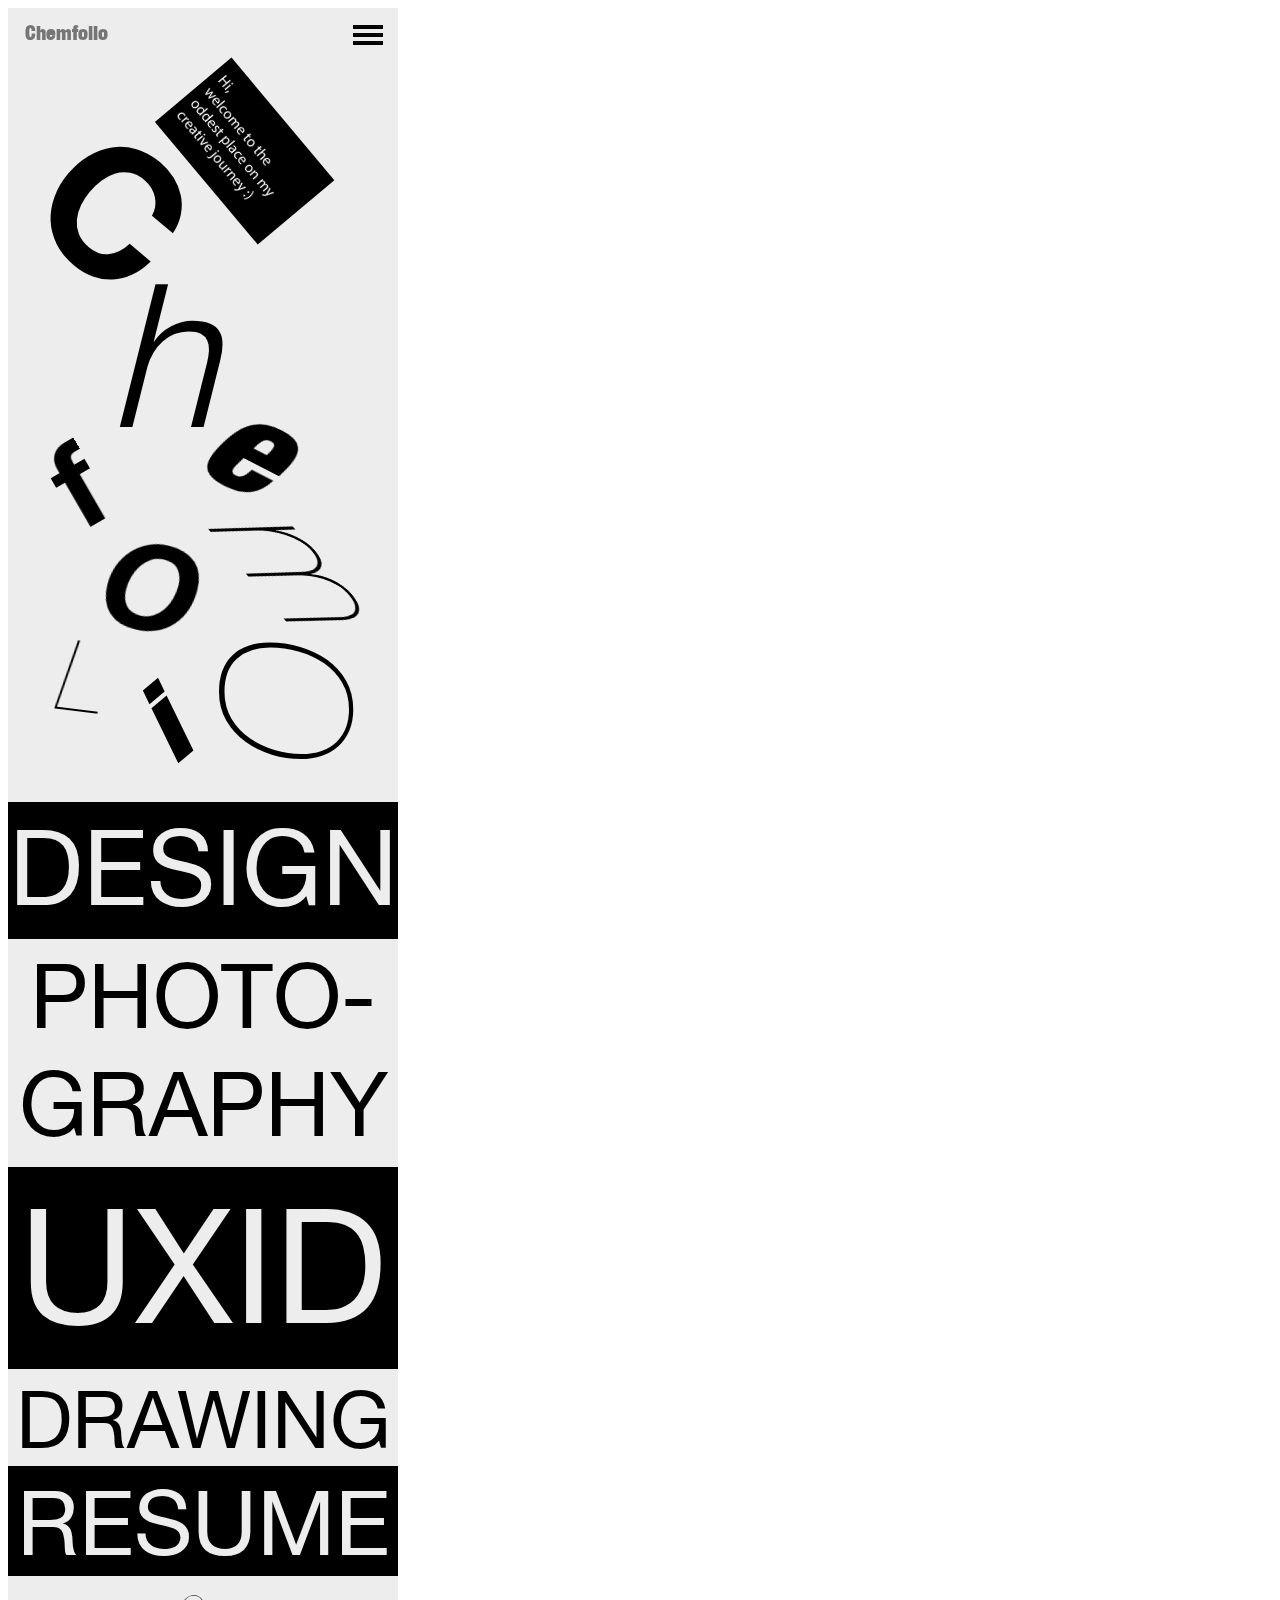
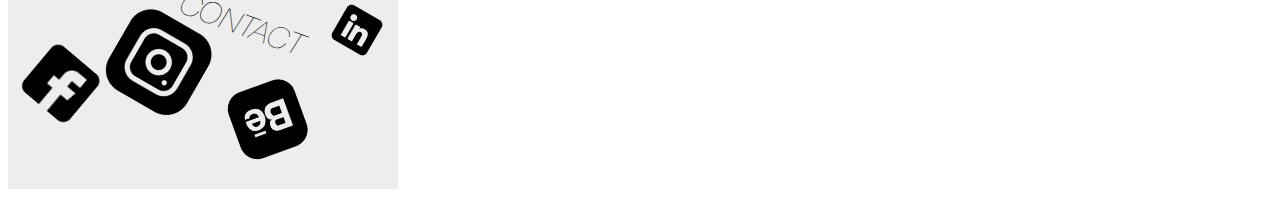
<file: index.html>
<!DOCTYPE html>
<html lang="en">
    <head> 
        <meta charset="utf-8">
        <meta name="viewport" content="width=device-width, initial-scale=1"> 
        <title> Chemfolio </title>
        <link rel="stylesheet" href="HOMEPAGE.CSS">
    </head>
    <body> 
        <div class="mobile-frame"> 
            <!-- start header -->
            <div class="header"> 
                <div class="logo"> 
                    <a class="logo-link" href="index.html">Chemfolio</a>
                </div>
                <div class="nothing"> </div>
                <div class="menu"></div>
                <input id="menu-toggle" type="checkbox" />
                <label class='menu-button-container' for="menu-toggle">
                <span class='menu-button'></span>
                </label>
                <!-- menu pop up section -->
                <ul class="menu-list">
                  <li><a class="page-link" href="RESUME.html">RESUME</a></li>
                  <li><a class="page-link" href="PHOTOGRAPHY.html">PHOTOGRAPHY</a></li>
                  <li><a class="page-link" href="GD.html">DESIGN</a></li>
                  <li><a class="page-link" href="DRAWING.html">DRAWING</a></li>
                  <li><a class="page-link" href="UI-DESIGN.html">UIUX</a></li>
                </ul>   
            </div> 
            <!-- end header -->
            <!-- start page -->
            <div class="page-1"> 
                <div class="page-1-typo" style="display:inline-block; height: 794px;">
                    <!-- page 1 characters -->
                    <img class="box" src="pics/box.png" alt="box">
                    <div class="C">C</div>
                    <div class="h">h</div>
                    <div class="e">e</div>
                    <div class="m">m</div>
                    <div class="f">f</div>
                    <div class="o">o</div>
                    <div class="l">L</div>
                    <div class="i">i</div>
                    <div class="o2">o</div>
            </div>
            </div>
            <div class="page-3">
            <div class="DESIGN">DESIGN</div>
            </div>
            <div class="page-4">
                <div class="PHOTOGRAPHY">PHOTO-
                    GRAPHY</div>
            </div>
            <div class="page-5">
                <div class="UXID">UXID</div>
            </div>
            <div class="page-6">
                <div class="drawing">DRAWING</div>
            </div>
            <div class="page-7">
                <div class="RESUME">RESUME</div>
            </div>
            <!-- end page -->
            <!-- start footer -->
            <div class="footer">
                <a href="https://www.facebook.com/thuchemm" target="_blank"> <img class="fb" src="pics/facebook.png" alt="facebook logo"> </a>
                <a href="https://www.instagram.com/thu.chem/" target="_blank"> <img class="ig" src="pics/instagram.png" alt="instagram logo"> </a>
                <a href="https://www.behance.net/trmdng5" target="_blank"> <img class="bh" src="pics/behance.png" alt="behance logo"> </a>
                <div class="contactme">CONTACT</div>
                <a href="https://www.linkedin.com/in/chemduong2504/" target="_blank"> <img class="linkedin" src="pics/linkedin.png" alt="linkedin logo"> </a>
            </div>
            <!-- end footer -->
        </div>
    </body>
</html>
</file>
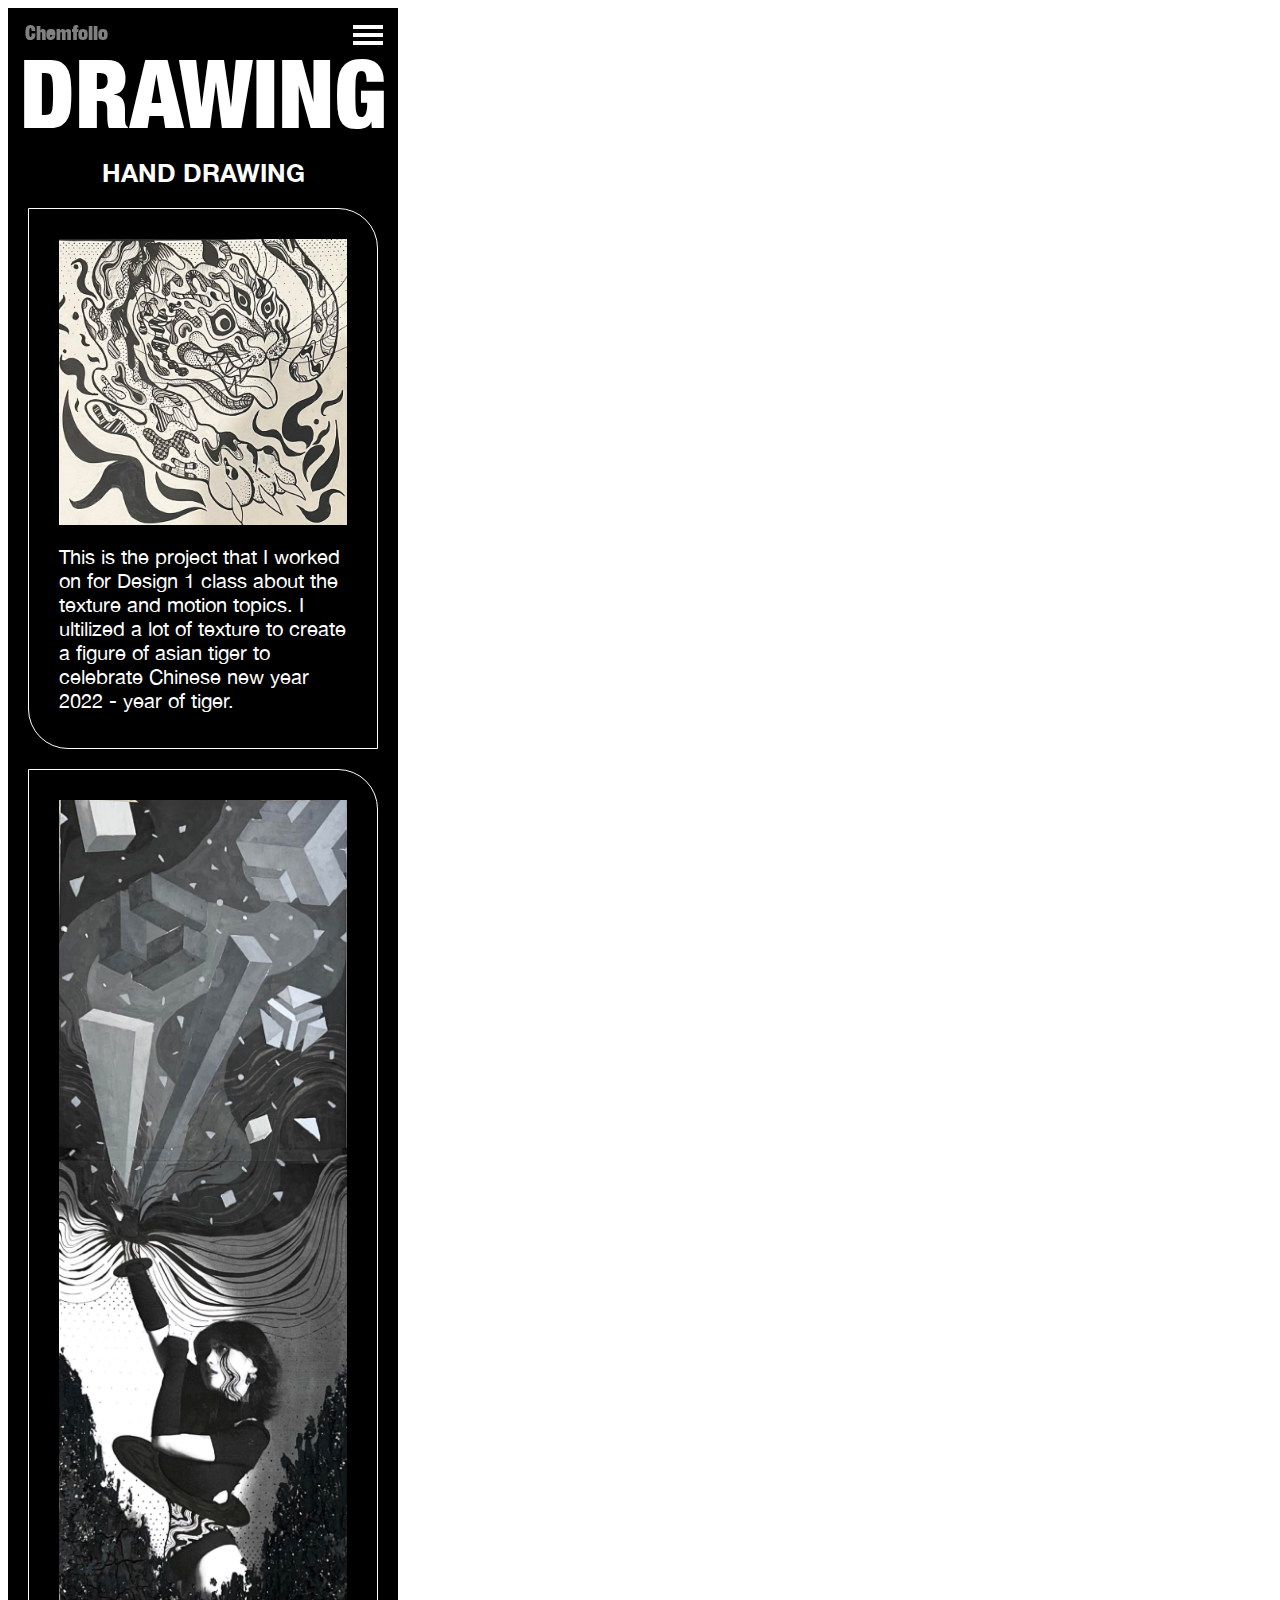
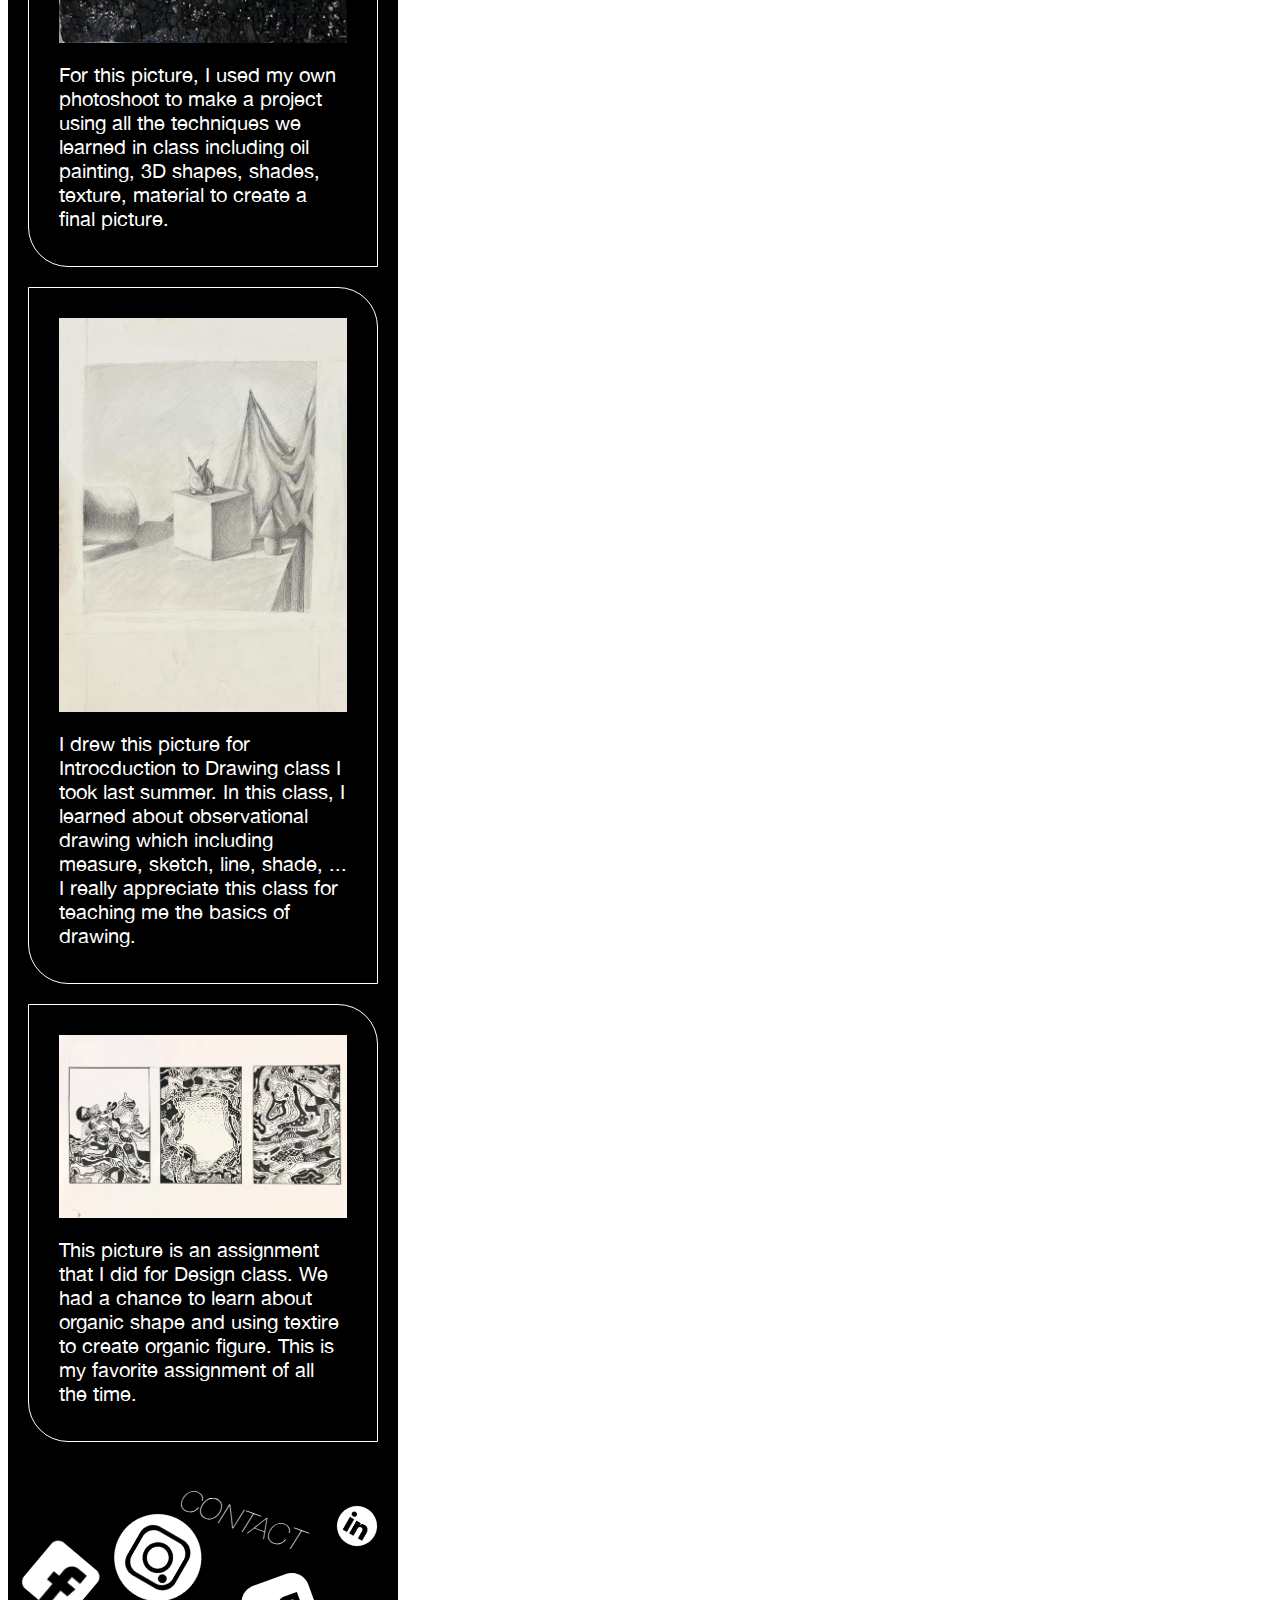
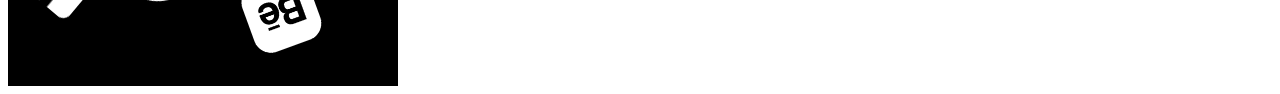
<file: DRAWING.html>
<!DOCTYPE html>
<html lang="en">
    <head>
        <meta charset="utf-8">
        <meta name="viewport" content="width=device-width, initial-scale=1"> 
        <title> Chemfolio - DRAWING </title>
        <link rel="stylesheet" href="DRAWING.CSS">
    </head>
    <body>
        <div class="mobile-frame"> 
            <!-- start - header -->
            <div class="header"> 
                <div class="logo"> 
                    <a class="logo-link" href="index.html">Chemfolio</a>
                </div>
                <div class="nothing"> </div>
                <div class="menu"></div>
                <input id="menu-toggle" type="checkbox" />
                <label class='menu-button-container' for="menu-toggle">
                <span class='menu-button'></span>
                </label>
                <!-- menu pop up section -->
                <ul class="menu-list">
                  <li><a class="page-link" href="RESUME.html">RESUME</a></li>
                  <li><a class="page-link" href="PHOTOGRAPHY.html">PHOTOGRAPHY</a></li>
                  <li><a class="page-link" href="GD.html">DESIGN</a></li>
                  <li><a class="page-link" href="DRAWING.html">DRAWING</a></li>
                  <li><a class="page-link" href="UI-DESIGN.html">UIUX</a></li>
                </ul>   
            </div> 
            <!-- end - header -->
            <!-- start - page -->
            <div class="drawingpage">
                <div class="drawingpagetitle">DRAWING</div>
                <div class="handdrawing">HAND DRAWING</div>
                <div class="box1">
                    <img class="img1" src="pics/draw1.jpg" alt="drawing">
                    <p class="description">This is the project that I worked on for Design 1 class about the texture and motion topics. I ultilized a lot of texture to create a figure of asian tiger to celebrate Chinese new year 2022 - year of tiger. </p>
                </div>
                <div class="box1">
                    <img class="img1" src="pics/draw2.jpg" alt="drawing">
                    <p class="description">For this picture, I used my own photoshoot to make a project using all the techniques we learned in class including oil painting, 3D shapes, shades, texture, material to create a final picture. </p>
                </div>
                <div class="box1">
                    <img class="img1" src="pics/draw3.jpg" alt="drawing">
                    <p class="description"> I drew this picture for Introcduction to Drawing class I took last summer. In this class, I learned about observational drawing which including measure, sketch, line, shade, ... I really appreciate this class for teaching me the basics of drawing.</p>
                </div>
                <div class="box1">
                    <img class="img1" src="pics/draw4.jpg" alt="drawing">
                    <p class="description"> This picture is an assignment that I did for Design class. We had a chance to learn about organic shape and using textire to create organic figure. This is my favorite assignment of all the time.</p>
                </div>
            </div>
            <!-- end - page -->
            <!-- start - footer -->
            <div class="footer">
                <a href="https://www.facebook.com/thuchemm" target="_blank"> <img class="fb" src="pics/facebook(1).png" alt="facebook logo"> </a>
                <a href="https://www.instagram.com/thu.chem/" target="_blank"> <img class="ig" src="pics/instagram(2).png" alt="instagram logo"> </a>
                <a href="https://www.behance.net/trmdng5" target="_blank"> <img class="bh" src="pics/behance(1).png" alt="behance logo"> </a>
                <div class="contactme">CONTACT</div>
                <a href="https://www.linkedin.com/in/chemduong2504/" target="_blank"> <img class="linkedin" src="pics/linkedin(1).png" alt="linkedin logo"> </a>
            </div>
            <!-- end - footer -->
        </div>
    </body>
</html>
</file>
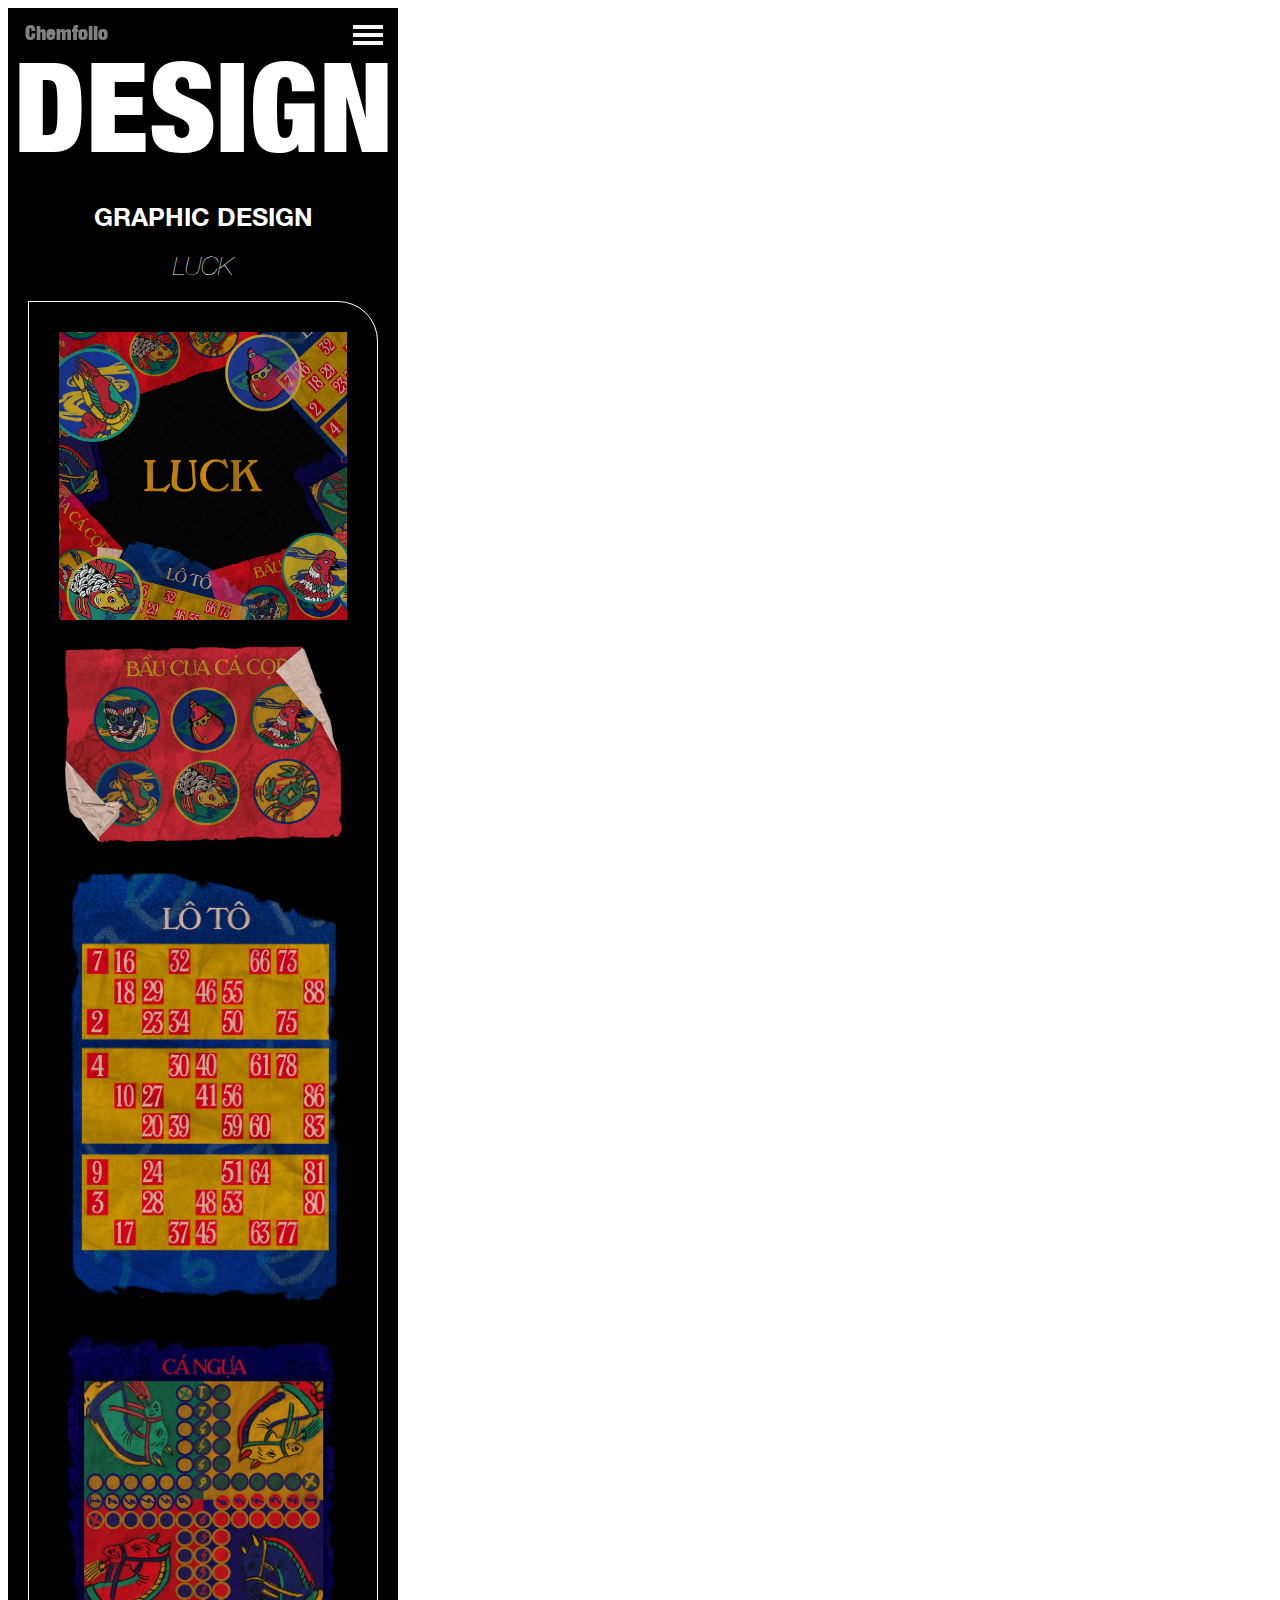
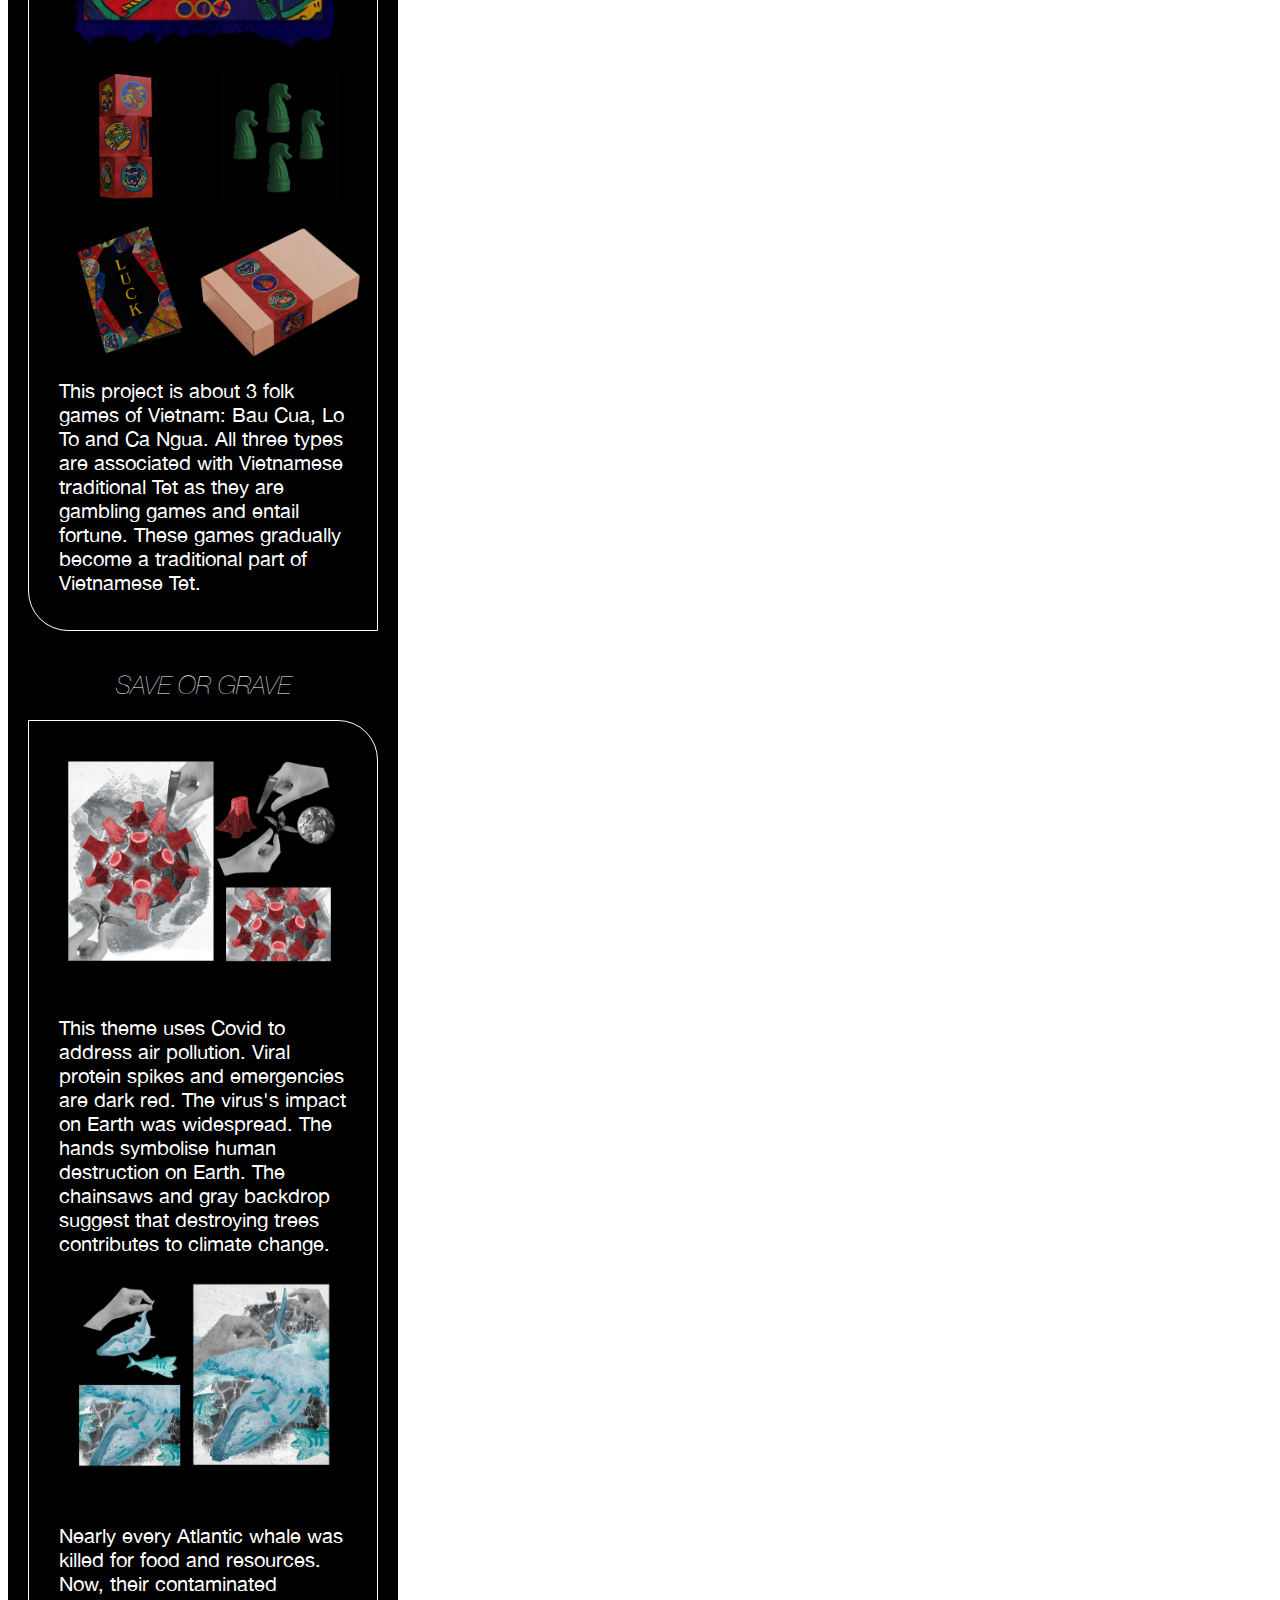
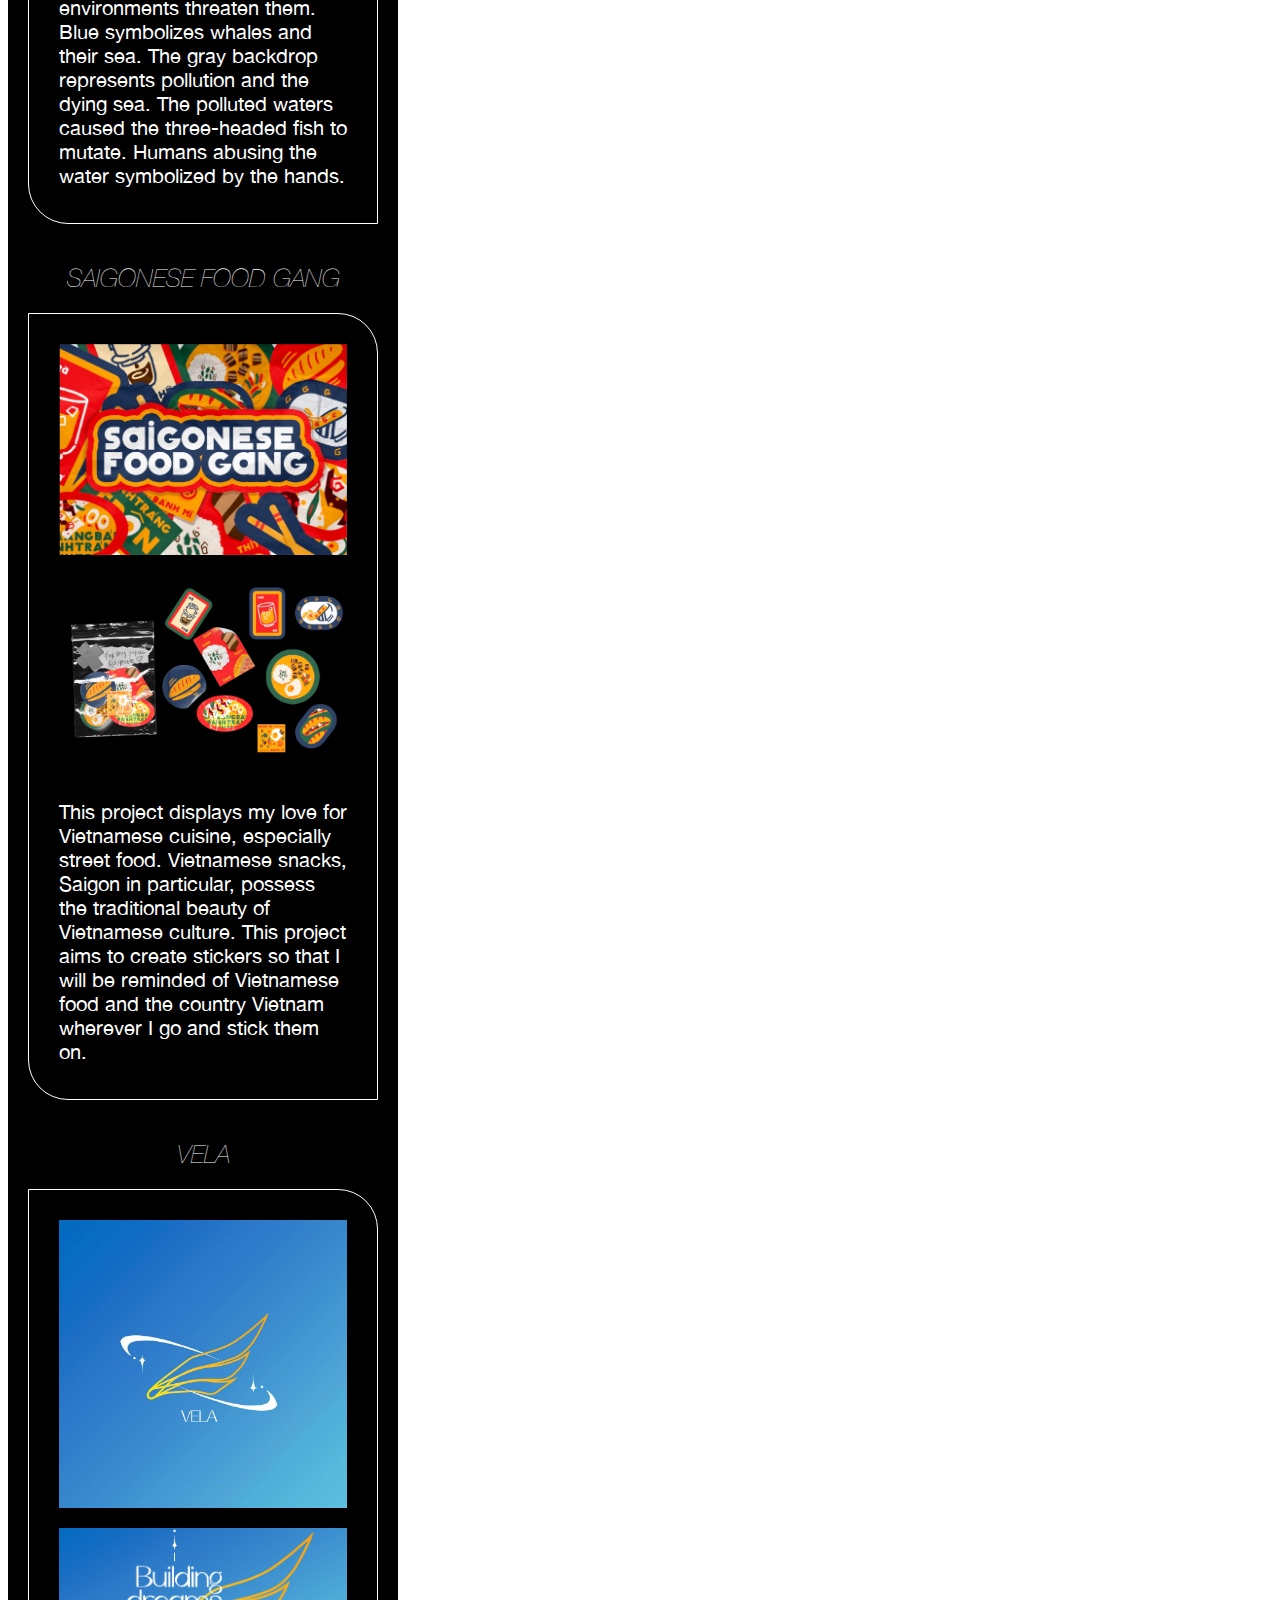
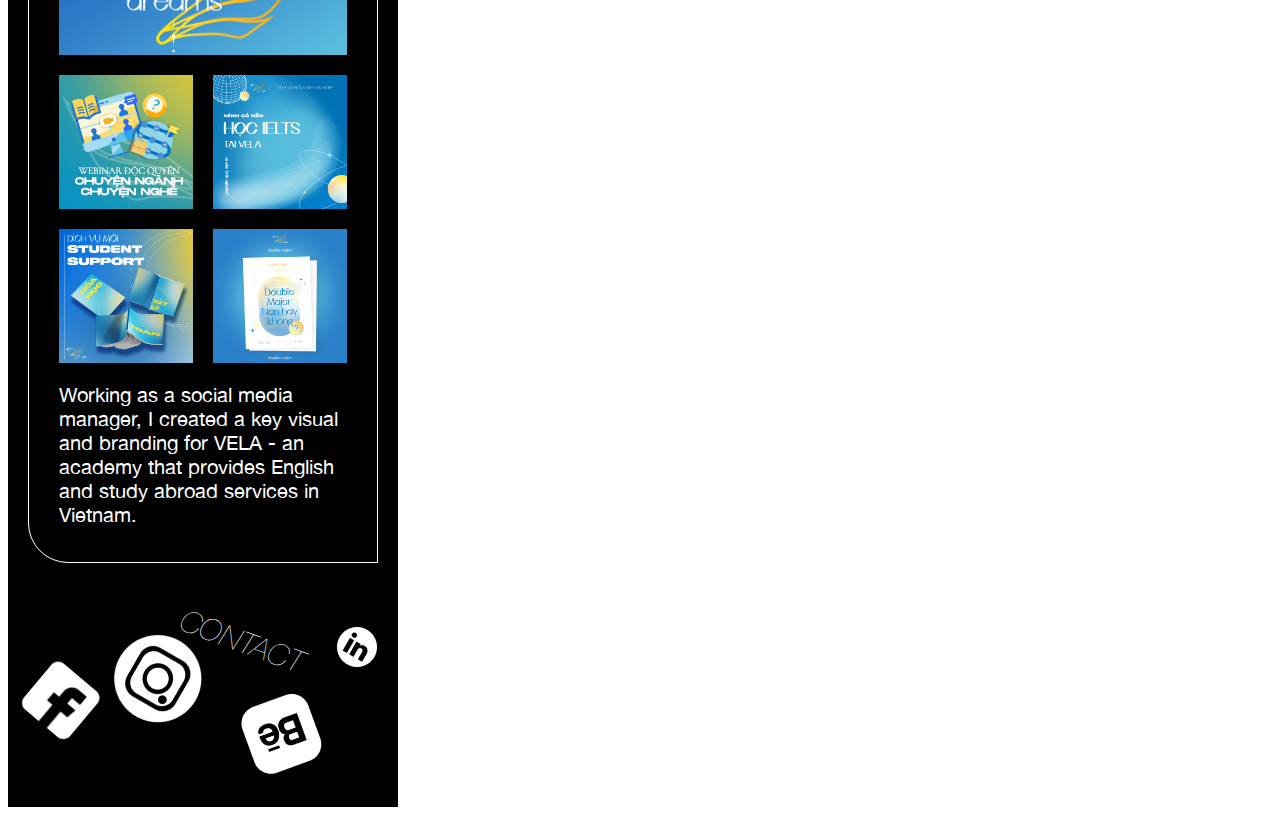
<file: GD.html>
<!DOCTYPE html>
<html lang="en">
    <head>
        <meta charset="utf-8">
        <meta name="viewport" content="width=device-width, initial-scale=1"> 
        <title> Chemfolio - GRAPHIC DESIGN </title>
        <link rel="stylesheet" href="GD.CSS">
    </head>
    <body>
        <div class="mobile-frame"> 
            <!-- start - header -->
            <div class="header"> 
                <div class="logo"> 
                    <a class="logo-link" href="index.html">Chemfolio</a>
                </div>
                <div class="nothing"> </div>
                <div class="menu"></div>
                <input id="menu-toggle" type="checkbox" />
                <label class='menu-button-container' for="menu-toggle">
                <span class='menu-button'></span>
                </label>
                <!-- menu pop up section -->
                <ul class="menu-list">
                  <li><a class="page-link" href="RESUME.html">RESUME</a></li>
                  <li><a class="page-link" href="PHOTOGRAPHY.html">PHOTOGRAPHY</a></li>
                  <li><a class="page-link" href="GD.html">DESIGN</a></li>
                  <li><a class="page-link" href="DRAWING.html">DRAWING</a></li>
                  <li><a class="page-link" href="UI-DESIGN.html">UIUX</a></li>
                </ul>   
            </div> 
            <!-- end - header -->
            <!-- start - page -->
            <div class="gdpage">
                <div class="gdpagetitle">DESIGN</div>
                <div class="gd">GRAPHIC DESIGN</div>
                <!-- project 1 -->
                <div class="worktitle">LUCK</div>
                <div class="box1">
                    <img class="img1" src="pics/luck1.jpeg" alt="design">
                    <img class="img1" src="pics/luck2.jpeg" alt="design">
                    <img class="img1" src="pics/luck4.jpeg" alt="design">
                    <img class="img1" src="pics/luck5.jpeg" alt="design">
                    <div class="luckexp">
                        <img class="luck1" src="pics/luckexp1.jpeg" alt="design">
                        <img class="luck2" src="pics/luckexp2.jpeg" alt="design">
                        <img class="luck3" src="pics/luckexp3.jpeg" alt="design">
                        <img class="luck4" src="pics/luckexp4.jpeg" alt="design">
                    </div>
                    <p class="description">This project is about 3 folk games of Vietnam: Bau Cua, Lo To and Ca Ngua. All three types are associated with Vietnamese traditional Tet as they are gambling games and entail fortune. These games gradually become a traditional part of Vietnamese Tet.  </p>
                </div>
                <!-- project 2 -->
                <div class="worktitle">SAVE OR GRAVE</div>
                <div class="box1">
                    <img class="img1" src="pics/saveorgrave1.png" alt="design">
                    <p class="description">This theme uses Covid to address air pollution. Viral protein spikes and emergencies are dark red. The virus's impact on Earth was widespread. The hands symbolise human destruction on Earth. The chainsaws and gray backdrop suggest that destroying trees contributes to climate change.</p>
                    <img class="img1" src="pics/saveorgrave2.png" alt="design">
                    <p class="description">Nearly every Atlantic whale was killed for food and resources. Now, their contaminated environments threaten them. Blue symbolizes whales and their sea. The gray backdrop represents pollution and the dying sea. The polluted waters caused the three-headed fish to mutate. Humans abusing the water symbolized by the hands.</p>
                </div>
                <!-- project 3 -->
                <div class="worktitle">SAIGONESE FOOD GANG</div>
                <div class="box1">
                    <img class="img1" src="pics/food1.png" alt="design">
                    <img class="img1" src="pics/food2.png" alt="design">
                    <p class="description">This project displays my love for Vietnamese cuisine, especially street food. Vietnamese snacks, Saigon in particular, possess the traditional beauty of Vietnamese culture. This project aims to create stickers so that I will be reminded of Vietnamese food and the country Vietnam wherever I go and stick them on.</p>
                </div>
                <!-- project 4 -->
                <div class="worktitle">VELA</div>
                <div class="box1">
                    <img class="VELA1" src="pics/velalogo.jpeg" alt="design"> 
                    <img class="VELA2" src="pics/velacover.jpeg" alt="design">
                    <div class="velaexp">
                        <img class="VELA3" src="pics/vela1.png" alt="design">
                        <img class="VELA4" src="pics/vela2.jpeg" alt="design">
                        <img class="VELA5" src="pics/vela3.jpeg" alt="design">
                        <img class="VELA6" src="pics/vela4.jpeg" alt="design">
                    </div>
                    <p class="description">Working as a social media manager, I created a key visual and branding for VELA - an academy that provides English and study abroad services in Vietnam. </p>
                </div>
            </div>
            <!-- end - page -->
            <!-- start - footer -->
            <div class="footer">
                <a href="https://www.facebook.com/thuchemm" target="_blank"> <img class="fb" src="pics/facebook(1).png" alt="facebook logo"> </a>
                <a href="https://www.instagram.com/thu.chem/" target="_blank"> <img class="ig" src="pics/instagram(2).png" alt="instagram logo"> </a>
                <a href="https://www.behance.net/trmdng5" target="_blank"> <img class="bh" src="pics/behance(1).png" alt="behance logo"> </a>
                <div class="contactme">CONTACT</div>
                <a href="https://www.linkedin.com/in/chemduong2504/" target="_blank"> <img class="linkedin" src="pics/linkedin(1).png" alt="linkedin logo"> </a>
            </div>
            <!-- end - footer -->
        </div>
    </body>
</html>
</file>
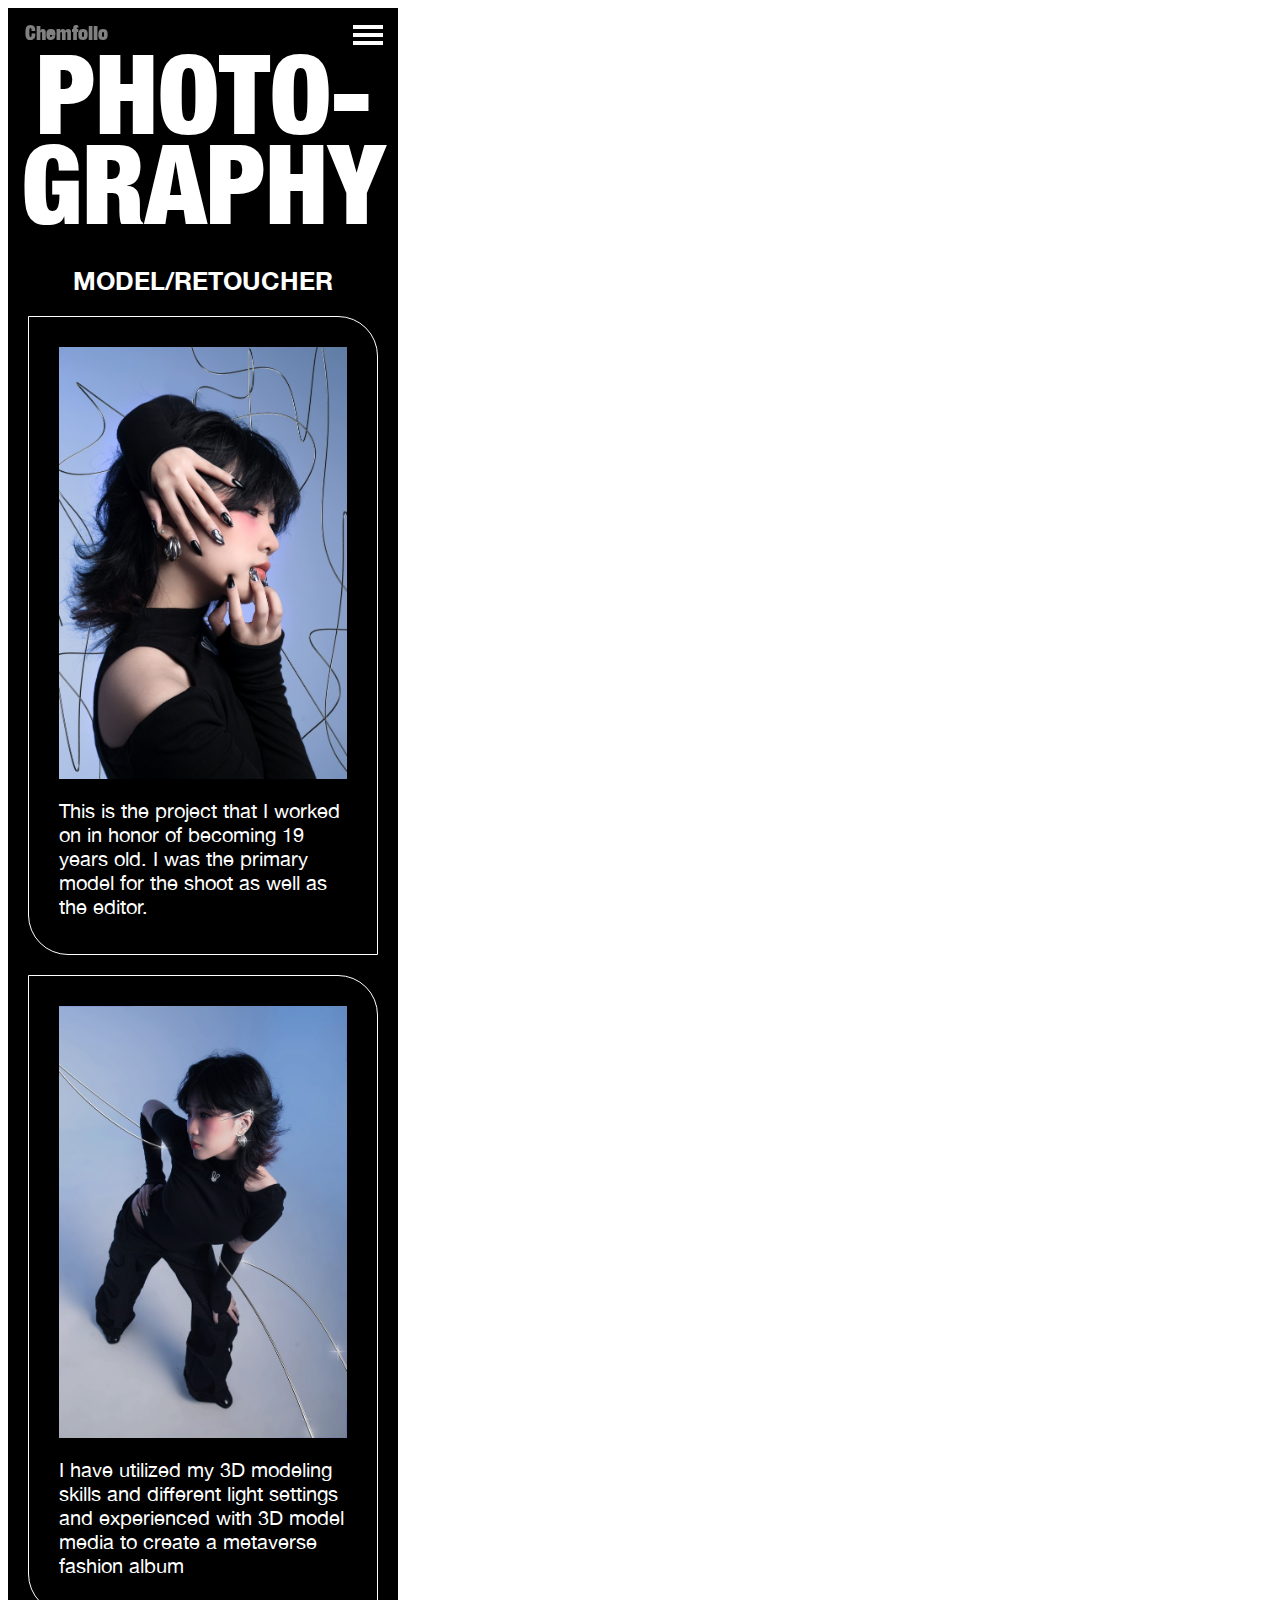
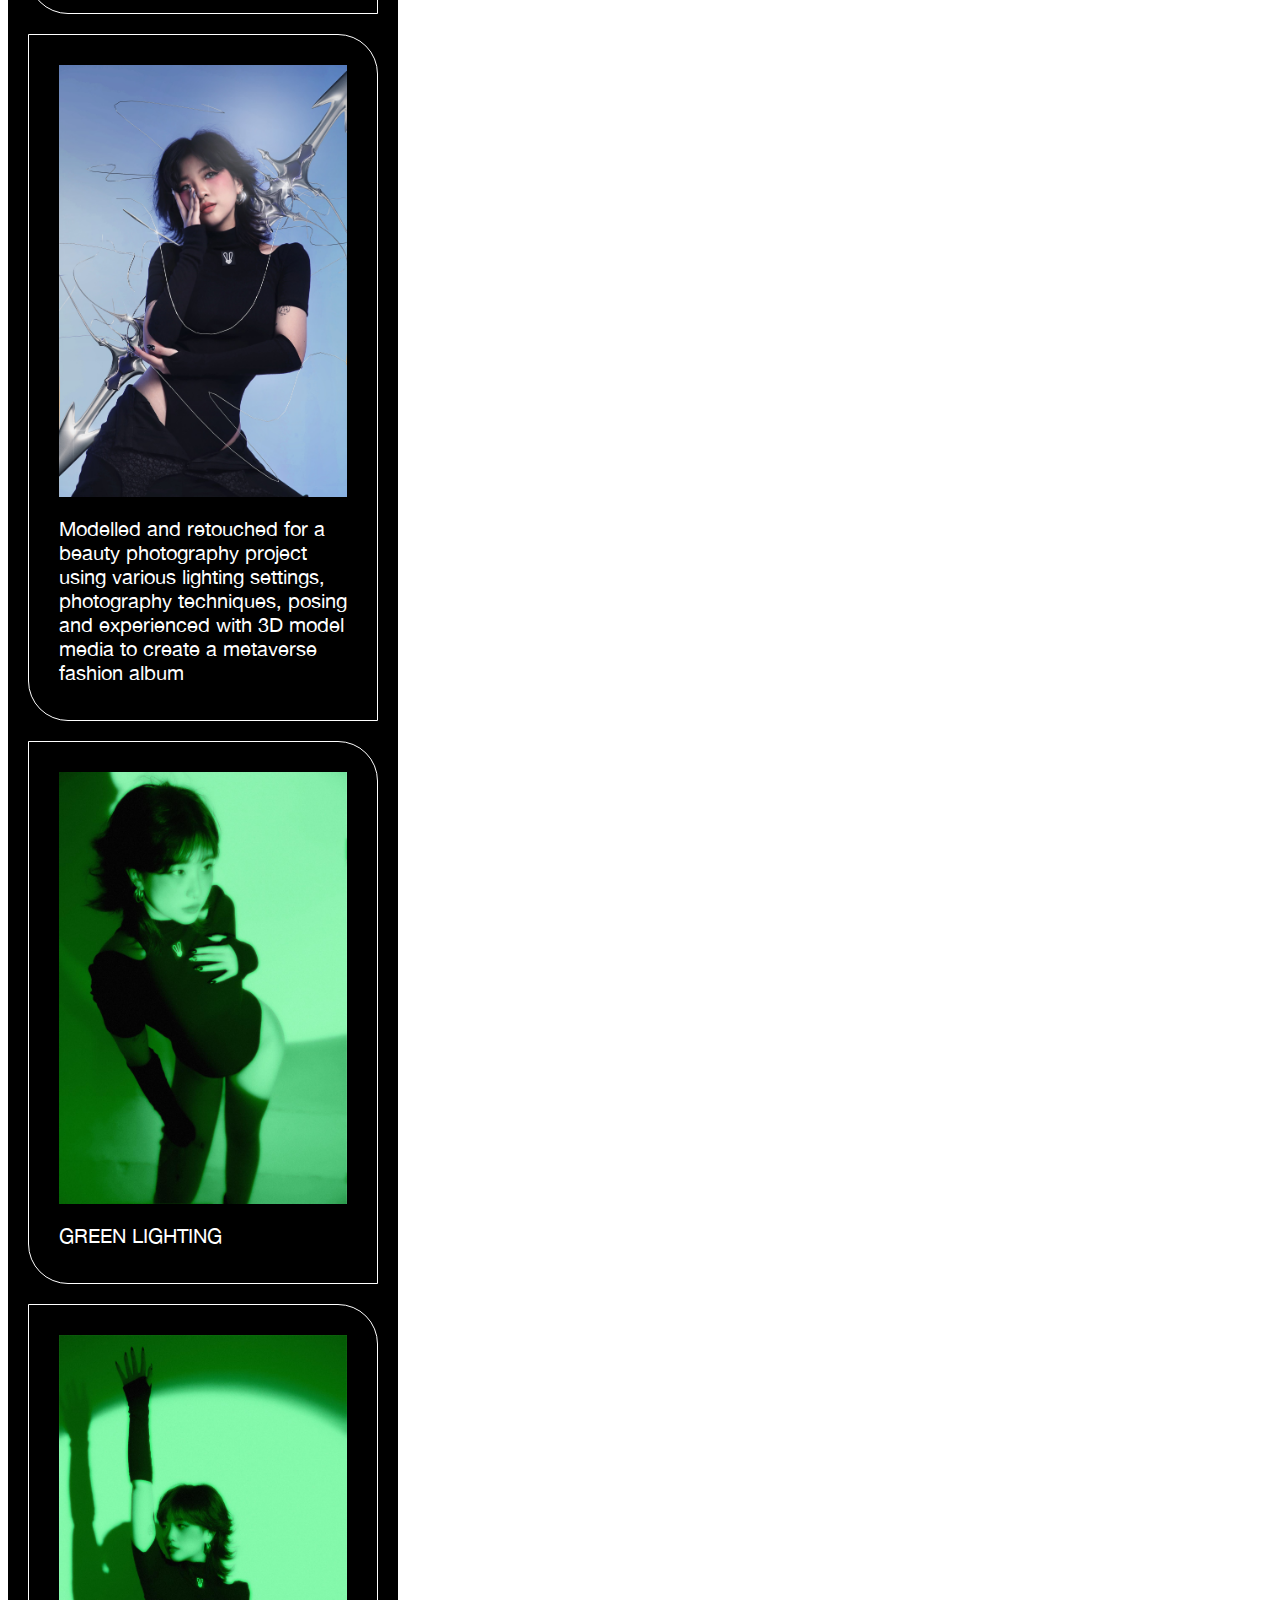
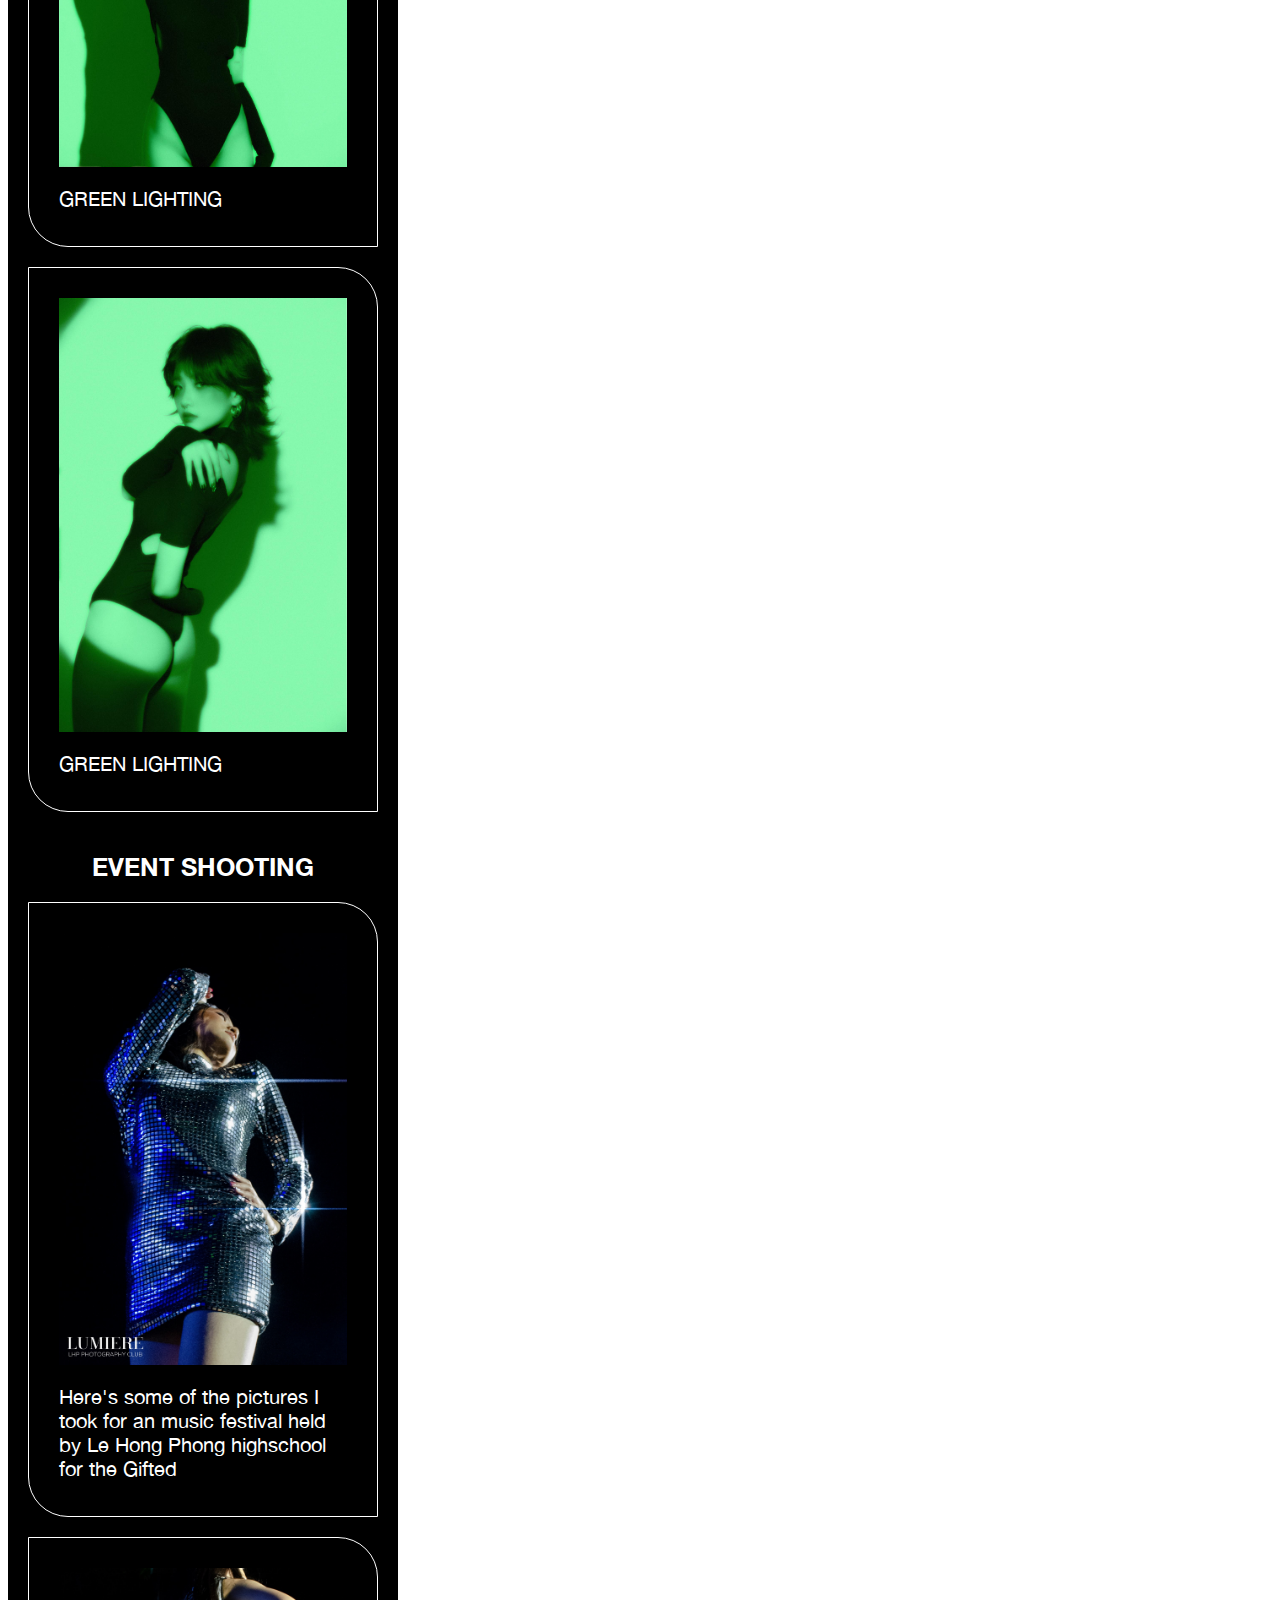
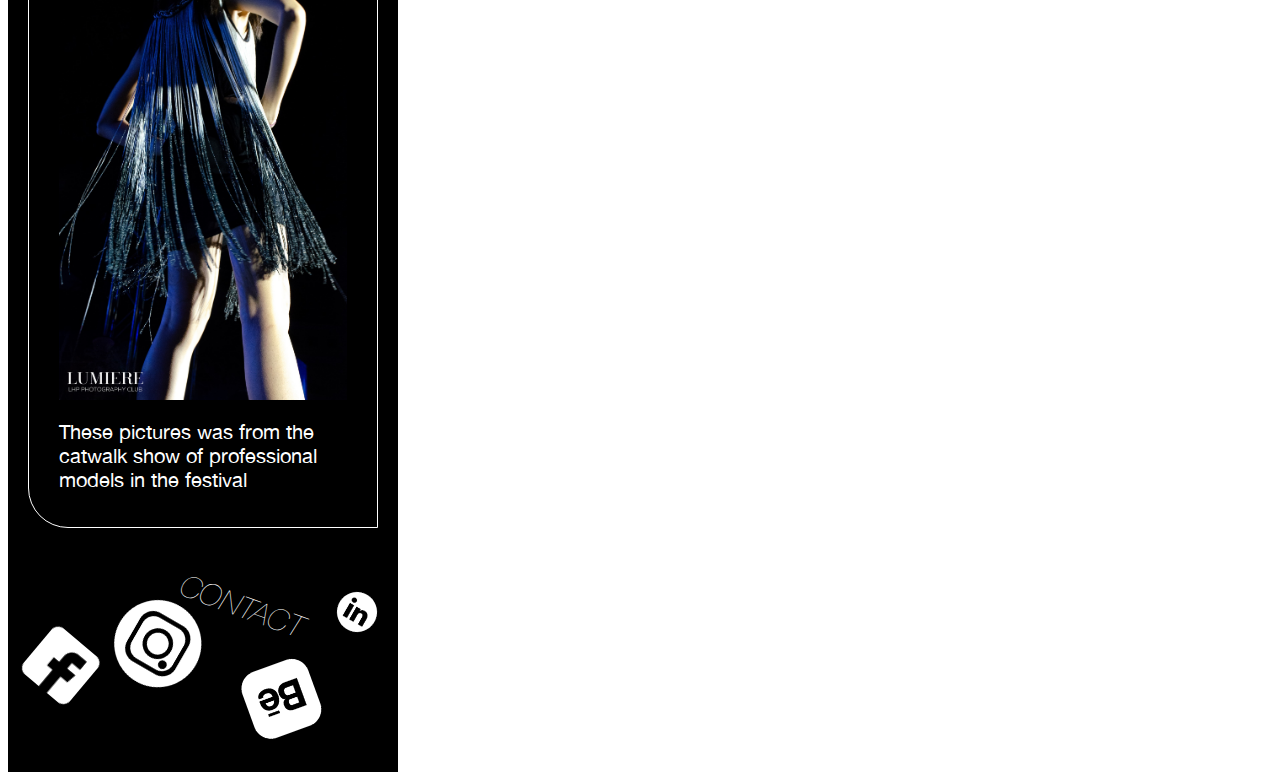
<file: PHOTOGRAPHY.html>
<!DOCTYPE html>
<html lang="en">
    <head>
        <meta charset="utf-8">
        <title> Chemfolio - PHOTOGRAPHY </title>
        <link rel="stylesheet" href="PHOTOGRAPHY.CSS">
        <meta name="viewport" content="width=device-width, initial-scale=1"> 
    </head>
    <body>
        <div class="mobile-frame">
             <!-- start header  -->
             <div class="header"> 
                <div class="logo"> 
                    <a class="logo-link" href="index.html">Chemfolio</a>
                </div>
                <div class="nothing"> </div>
                <div class="menu"></div>
                <input id="menu-toggle" type="checkbox" />
                <label class='menu-button-container' for="menu-toggle">
                <span class='menu-button'></span>
                </label>
                <!-- menu pop up section -->
                <ul class="menu-list">
                  <li><a class="page-link" href="RESUME.html">RESUME</a></li>
                  <li><a class="page-link" href="PHOTOGRAPHY.html">PHOTOGRAPHY</a></li>
                  <li><a class="page-link" href="GD.html">DESIGN</a></li>
                  <li><a class="page-link" href="DRAWING.html">DRAWING</a></li>
                  <li><a class="page-link" href="UI-DESIGN.html">UIUX</a></li>
                </ul>   
            </div> 
            <!-- end header -->
            <!-- start page -->
            <div class="photographypage">
                <div class="photographypagetitle">PHOTO-GRAPHY</div> -->
                <div class="model">MODEL/RETOUCHER</div>
                <div class="box1">
                    <img class="img1" src="pics/photo1.jpeg" alt="photography">
                    <p class="the19description">This is the project that I worked on in honor of becoming 19 years old. I was the primary model for the shoot as well as the editor. </p>
                </div>
                <div class="box1">
                    <img class="img1" src="pics/photo2.jpeg" alt="photography">
                    <p class="the19description">I have utilized my 3D modeling skills and different light settings and experienced with 3D model media to create a metaverse fashion album </p>
                </div>
                <div class="box1">
                    <img class="img1" src="pics/photo3.jpeg" alt="photography">
                    <p class="the19description">Modelled and retouched for a beauty photography project using various lighting settings, photography techniques, posing and experienced with 3D model media to create a metaverse fashion album
                    </p>
                </div>
                <div class="box1">
                    <img class="img1" src="pics/photo4.jpeg" alt="photography">
                    <p class="the19description">GREEN LIGHTING
                    </p>
                </div>
                <div class="box1">
                    <img class="img1" src="pics/photo5.jpeg" alt="photography">
                    <p class="the19description">GREEN LIGHTING
                    </p>
                </div>
                <div class="box1">
                    <img class="img1" src="pics/photo6.jpeg" alt="photography">
                    <p class="the19description">GREEN LIGHTING
                    </p>
                </div>
                <div class="eventshooting">EVENT SHOOTING</div>
                <div class="box1">
                    <img class="img1" src="pics/photo7.jpeg" alt="photography">
                    <p class="the19description"> Here's some of the pictures I took for an music festival held by Le Hong Phong highschool for the Gifted 
                    </p>
                </div>
                <div class="box1">
                    <img class="img1" src="pics/photo8.jpeg" alt="photography">
                    <p class="the19description">These pictures was from the catwalk show of professional models in the festival 
                    </p>
                </div>
            </div>
            <!-- end page -->
            <!-- start footer -->
            <div class="footer">
                <a href="https://www.facebook.com/thuchemm" target="_blank"> <img class="fb" src="pics/facebook(1).png" alt="facebook logo"> </a>
                <a href="https://www.instagram.com/thu.chem/" target="_blank"> <img class="ig" src="pics/instagram(2).png" alt="instagram logo"> </a>
                <a href="https://www.behance.net/trmdng5" target="_blank"> <img class="bh" src="pics/behance(1).png" alt="behance logo"> </a>
                <div class="contactme">CONTACT</div>
                <a href="https://www.linkedin.com/in/chemduong2504/" target="_blank"> <img class="linkedin" src="pics/linkedin(1).png" alt="linkedin logo"> </a>
            </div>
            <!-- end footer -->
        </div>
    </body>
</html>
</file>
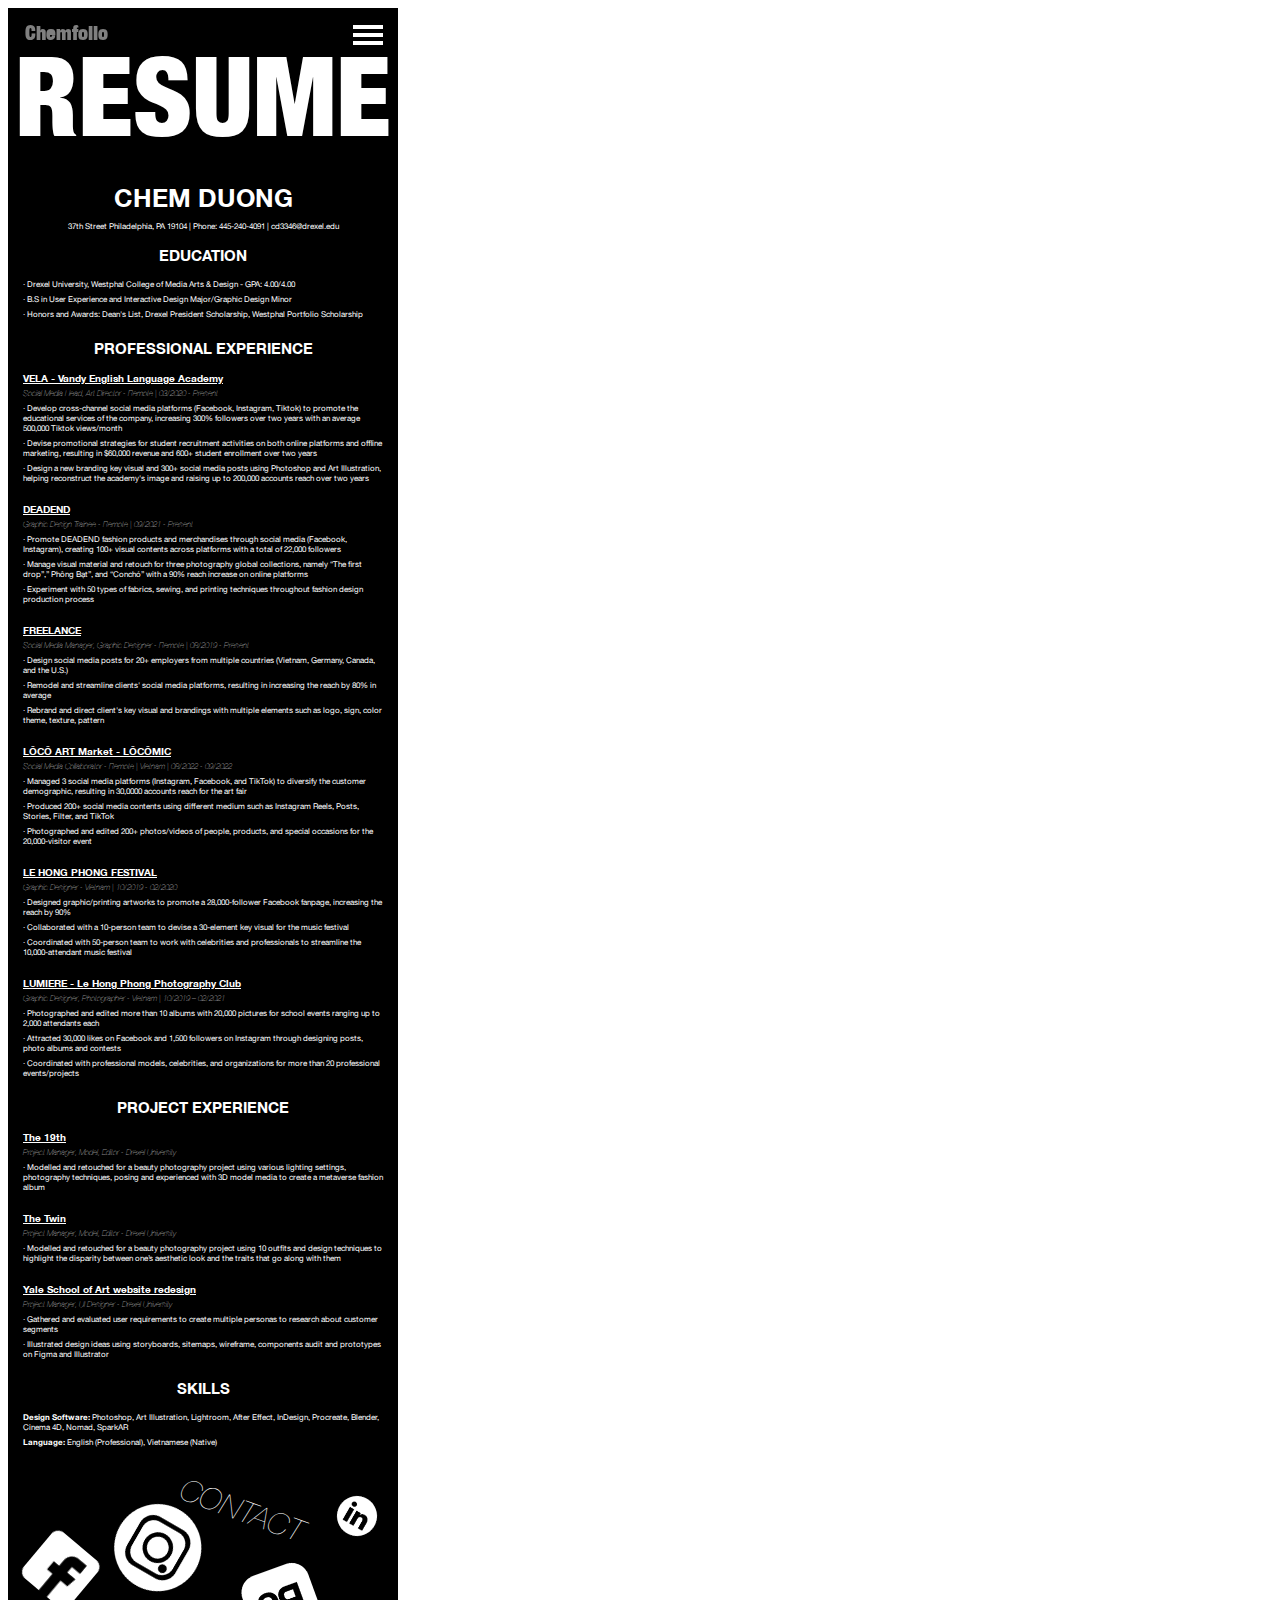
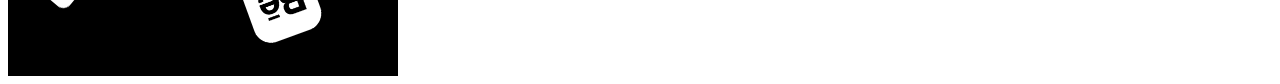
<file: RESUME.html>
<!DOCTYPE html>
<html lang="en">
    <head>
        <meta charset="utf-8">
        <title> Chemfolio - RESUME </title>
        <link rel="stylesheet" href="RESUME.CSS">
        <meta name="viewport" content="width=device-width, initial-scale=1"> 
    </head>
    <body>
        <div class="mobile-frame"> 
            <!-- start header -->
            <div class="header"> 
                <div class="logo"> 
                    <a class="logo-link" href="index.html">Chemfolio</a>
                </div>
                <div class="nothing"> </div>
                <div class="menu"></div>
                <input id="menu-toggle" type="checkbox" />
                <label class='menu-button-container' for="menu-toggle">
                <span class='menu-button'></span>
                </label>
                <!-- menu pop up section -->
                <ul class="menu-list">
                  <li><a class="page-link" href="RESUME.html">RESUME</a></li>
                  <li><a class="page-link" href="PHOTOGRAPHY.html">PHOTOGRAPHY</a></li>
                  <li><a class="page-link" href="GD.html">DESIGN</a></li>
                  <li><a class="page-link" href="DRAWING.html">DRAWING</a></li>
                  <li><a class="page-link" href="UI-DESIGN.html">UIUX</a></li>
                </ul>   
            </div> 
            <!-- end header -->
            <!-- start page -->
            <div class="resumepage">
                <div class="resumepagetitle">RESUME</div> 
                <div class="name"> CHEM DUONG</div>
                <div class="contact"> 
                    37th Street Philadelphia, PA 19104 | Phone: 445-240-4091 | cd3346@drexel.edu </div>
                <!-- section 1 -->
                <div class="header1">EDUCATION</div>
                <div class="content1">
                    <div class="content2"> 
                        &#183; Drexel University, Westphal College of Media Arts & Design - GPA: 4.00/4.00
                    </div>
                    <div class="content2"> 
                        &#183; B.S in User Experience and Interactive Design Major/Graphic Design Minor
                    </div>
                    <div class="content2"> 
                        &#183; Honors and Awards: Dean's List, Drexel President Scholarship, Westphal Portfolio Scholarship
                    </div>
                </div>
                <!-- section 2 -->
                <div class="header1">PROFESSIONAL EXPERIENCE</div>
                <div class="content1">
                    <div class="subtitle">
                        <a class="explink" href="https://www.facebook.com/VELABuildingDreams" target="_blank"> 
                        VELA - Vandy English Language Academy </a>
                    </div>
                    <div class="content3"> 
                        Social Media Head, Art Director - Remote | 03/2020 - Present
                    </div>
                    <div>
                        <div class="workdes"> &#183; Develop cross-channel social media platforms (Facebook, Instagram, Tiktok) to promote the educational services of the company, increasing 300% followers over two years with an average 500,000 Tiktok views/month </div>
                        <div class="workdes"> &#183; Devise promotional strategies for student recruitment activities on both online platforms and offline marketing, resulting in $60,000 revenue and 600+ student enrollment over two years </div>
                        <div class="workdes"> &#183; Design a new branding key visual and 300+ social media posts using Photoshop and Art Illustration, helping reconstruct the academy's image and raising up to 200,000 accounts reach over two years </div>
                    </div>
                </div>
                <div class="content1">
                    <div class="subtitle">
                        <a class="explink" href="https://shop.deadendvietnam.com/" target="_blank"> 
                            DEADEND </a>
                    </div>
                    <div class="content3"> 
                        Graphic Design Trainee - Remote | 09/2021 - Present
                    </div>
                    <div>
                        <div class="workdes"> &#183; Promote DEADEND fashion products and merchandises through social media (Facebook, Instagram), creating 100+ visual contents across platforms with a total of 22,000 followers
                        </div>
                        <div class="workdes"> &#183; Manage visual material and retouch for three photography global collections, namely “The first drop”,” Phông Bạt”, and “Conchó” with a 90% reach increase on online platforms
                        </div>
                        <div class="workdes"> &#183; Experiment with 50 types of fabrics, sewing, and printing techniques throughout fashion design production process
                        </div>
                    </div>
                </div>  
                <div class="content1">
                    <div class="subtitle">
                        <a class="explink" href="https://drive.google.com/drive/folders/1Pm-Pxobel6bZsdwSh7xwjlxCGErapMgk/" target="_blank"> 
                                FREELANCE </a>
                    </div>
                    <div class="content3"> 
                        Social Media Manager, Graphic Designer - Remote | 08/2019 - Present
                    </div>
                    <div>
                        <div class="workdes"> &#183; Design social media posts for 20+ employers from multiple countries (Vietnam, Germany, Canada, and the U.S.)
                        </div>
                        <div class="workdes"> &#183; Remodel and streamline clients' social media platforms, resulting in increasing the reach by 80% in average
                        </div>
                        <div class="workdes"> &#183; Rebrand and direct client's key visual and brandings with multiple elements such as logo, sign, color theme, texture, pattern
                        </div>
                    </div>
                </div>
                <div class="content1">
                    <div class="subtitle">
                        <a class="explink" href="https://www.instagram.com/locoartmarket/?__coig_restricted=1" target="_blank"> 
                            LÔCÔ ART Market - LÔCÔMIC </a>
                    </div>
                    <div class="content3"> 
                        Social Media Collaborator - Remote | Vietnam | 08/2022 - 09/2022
                    </div>
                    <div>
                        <div class="workdes"> &#183; Managed 3 social media platforms (Instagram, Facebook, and TikTok) to diversify the customer demographic, resulting in 30,0000 accounts reach for the art fair
                        </div>
                        <div class="workdes"> &#183; Produced 200+ social media contents using different medium such as Instagram Reels, Posts, Stories, Filter, and TikTok
                        </div>
                        <div class="workdes"> &#183; Photographed and edited 200+ photos/videos of people, products, and special occasions for the 20,000-visitor event
                        </div>
                    </div>
                </div>
                <div class="content1">
                    <div class="subtitle">
                        <a class="explink" href="https://www.facebook.com/FestivalLHP" target="_blank"> 
                            LE HONG PHONG FESTIVAL </a>
                    </div>
                    <div class="content3"> 
                        Graphic Designer - Vietnam | 10/2019 - 02/2020
                    </div>
                    <div>
                        <div class="workdes"> &#183; Designed graphic/printing artworks to promote a 28,000-follower Facebook fanpage, increasing the reach by 90%
                        </div>
                        <div class="workdes"> &#183; Collaborated with a 10-person team to devise a 30-element key visual for the music festival
                        </div>
                        <div class="workdes"> &#183; Coordinated with 50-person team to work with celebrities and professionals to streamline the 10,000-attendant music festival
                        </div>
                    </div>                    
                </div>
                <div class="content1">
                    <div class="subtitle">
                        <a class="explink" href="https://www.facebook.com/LumiereLHP" target="_blank"> 
                            LUMIERE - Le Hong Phong Photography Club </a>
                    </div>
                    <div class="content3"> 
                        Graphic Designer, Photographer - Vietnam | 10/2019 – 02/2021
                    </div>
                    <div>
                        <div class="workdes"> &#183; Photographed and edited more than 10 albums with 20,000 pictures for school events ranging up to 2,000 attendants each
                        </div>
                        <div class="workdes"> &#183; Attracted 30,000 likes on Facebook and 1,500 followers on Instagram through designing posts, photo albums and contests
                        </div>
                        <div class="workdes"> &#183; Coordinated with professional models, celebrities, and organizations for more than 20 professional events/projects
                        </div>
                    </div>                    
                </div>
                <!-- section 3 -->
                <div class="header1">PROJECT EXPERIENCE</div>
                    <div class="content1">
                        <div class="subtitle">
                            <a class="explink" href="https://drive.google.com/drive/folders/1e7ae3lY5Qy5HkzW2jsJl1tzTQeJmLOm2" target="_blank"> 
                                The 19th </a>
                        </div>
                        <div class="content3"> 
                            Project Manager, Model, Editor - Drexel University
                        </div>
                        <div>
                            <div class="workdes"> &#183; Modelled and retouched for a beauty photography project using various lighting settings, photography techniques, posing and experienced with 3D model media to create a metaverse fashion album
                            </div>
                        </div>
                    </div>    
                    <div class="content1">
                        <div class="subtitle">
                            <a class="explink" href="https://drive.google.com/drive/folders/1mISO4W6b7Y0mw3J7ESXm8h2ksnOAfYnb" target="_blank"> 
                                The Twin </a>
                        </div>
                        <div class="content3"> 
                            Project Manager, Model, Editor - Drexel University
                        </div>
                        <div>
                            <div class="workdes"> &#183; Modelled and retouched for a beauty photography project using 10 outfits and design techniques to highlight the disparity between one’s aesthetic look and the traits that go along with them
                            </div>
                        </div>                        
                    </div>
                    <div class="content1">
                        <div class="subtitle">
                            <a class="explink" href="https://drive.google.com/drive/folders/1Qn7EbGVQgdNZz97VB6o7PDNl87uC8np1" target="_blank"> 
                                Yale School of Art website redesign </a>
                        </div>
                        <div class="content3"> 
                            Project Manager, UI Designer - Drexel University
                        </div>
                        <div>
                            <div class="workdes"> &#183; Gathered and evaluated user requirements to create multiple personas to research about customer segments
                            </div>
                            <div class="workdes"> &#183; Illustrated design ideas using storyboards, sitemaps, wireframe, components audit and prototypes on Figma and Illustrator
                            </div>
                        </div>                        
                    </div>
                <!-- section 4 -->
                <div class="header1">SKILLS</div>
                    <div class="content1">
                        <div class="workdes"> 
                        <span class="bolded"> Design Software: </span> Photoshop, Art Illustration, Lightroom, After Effect, InDesign, Procreate, Blender, Cinema 4D, Nomad, SparkAR
                        </div>
                        <div class="workdes"> 
                        <span class="bolded"> Language:</span> English (Professional), Vietnamese (Native)
                        </div>
                    </div>
            </div> 
            <!-- end page -->
            <!-- start footer -->
            <div class="footer">
                <a href="https://www.facebook.com/thuchemm" target="_blank"> <img class="fb" src="pics/facebook(1).png" alt="facebook logo"> </a>
                <a href="https://www.instagram.com/thu.chem/" target="_blank"> <img class="ig" src="pics/instagram(2).png" alt="instagram logo"> </a>
                <a href="https://www.behance.net/trmdng5" target="_blank"> <img class="bh" src="pics/behance(1).png" alt="behance logo"> </a>
                <div class="contactme">CONTACT</div>
                <a href="https://www.linkedin.com/in/chemduong2504/" target="_blank"> <img class="linkedin" src="pics/linkedin(1).png" alt="linkedin logo"> </a>
            </div>
            <!-- end footer -->
        </div>
    </body>        
</html>
</file>
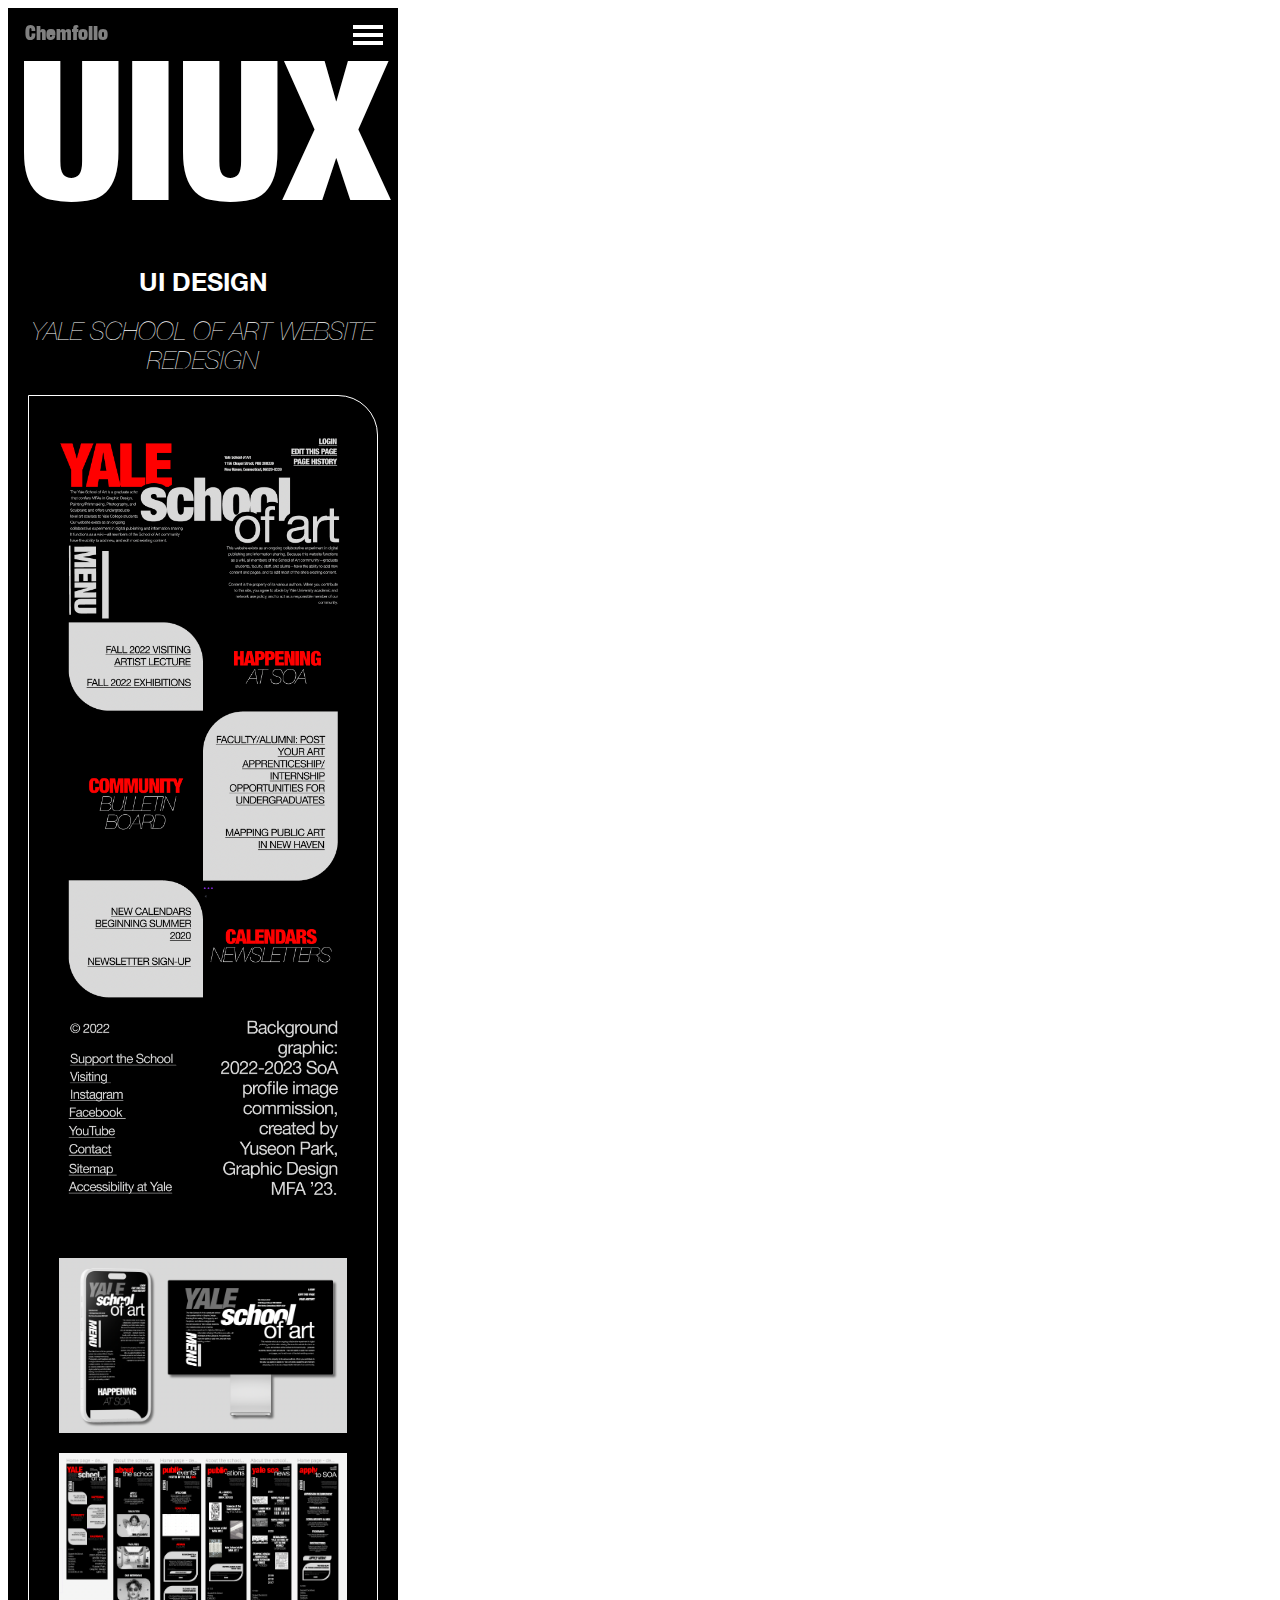
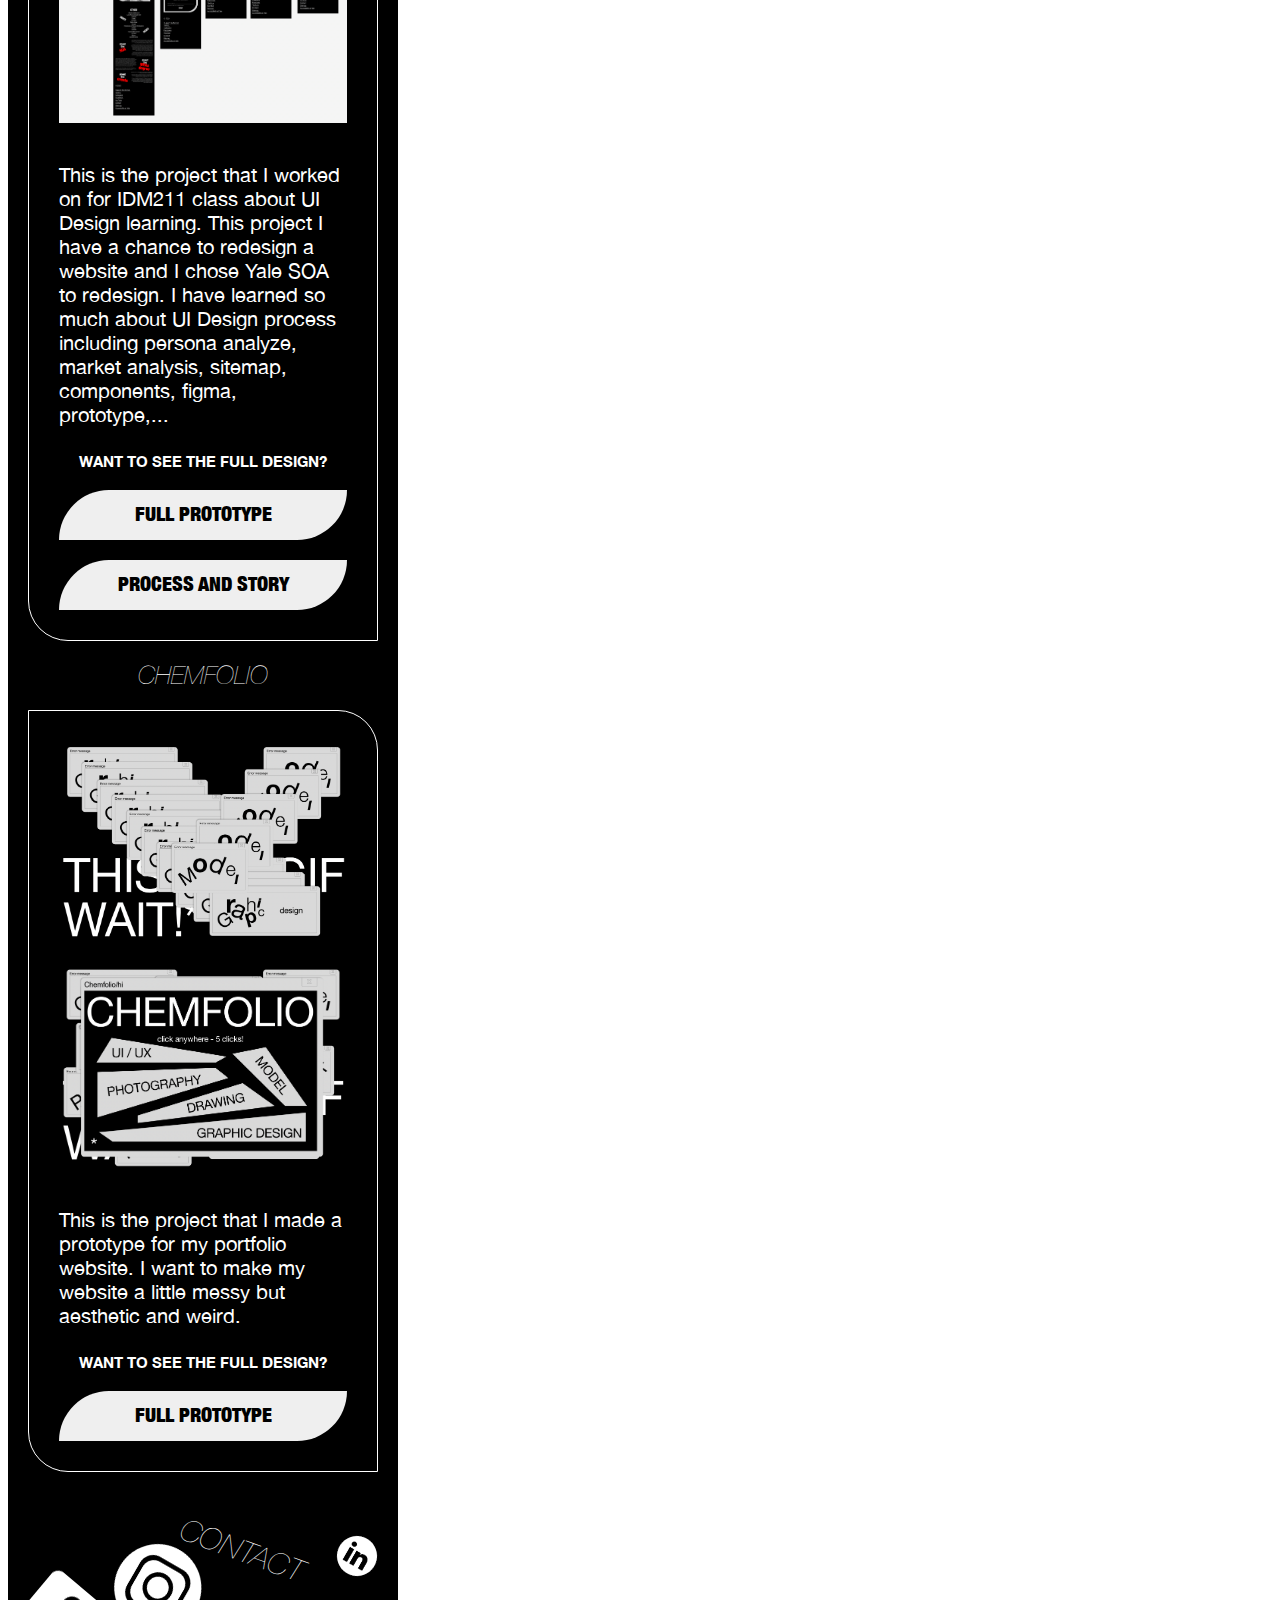
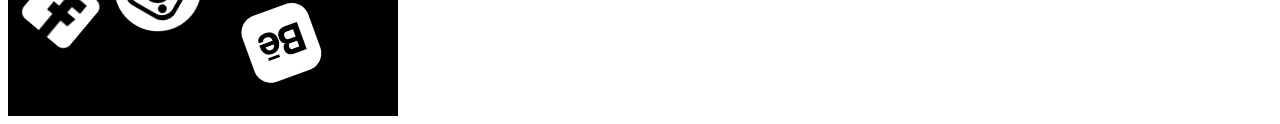
<file: UI-DESIGN.html>
<!DOCTYPE html>
<html lang="en">
    <head>
        <meta charset="utf-8">
        <title> Chemfolio - UI/UX </title>
        <link rel="stylesheet" href="UI-DESIGN.CSS">
        <meta name="viewport" content="width=device-width, initial-scale=1"> 
    </head>
    <body>
        <div class="mobile-frame"> 
            <!-- start header -->
            <div class="header"> 
                <div class="logo"> 
                    <a class="logo-link" href="index.html">Chemfolio</a>
                </div>
                <div class="nothing"> </div>
                <div class="menu"></div>
                <input id="menu-toggle" type="checkbox" />
                <label class='menu-button-container' for="menu-toggle">
                <span class='menu-button'></span>
                </label>
                <!-- menu pop up section -->
                <ul class="menu-list">
                  <li><a class="page-link" href="RESUME.html">RESUME</a></li>
                  <li><a class="page-link" href="PHOTOGRAPHY.html">PHOTOGRAPHY</a></li>
                  <li><a class="page-link" href="GD.html">DESIGN</a></li>
                  <li><a class="page-link" href="DRAWING.html">DRAWING</a></li>
                  <li><a class="page-link" href="UI-DESIGN.html">UIUX</a></li>
                </ul>   
            </div> 
            <!-- end header -->
            <!-- start page -->
            <div class="uiuxpage">
                <div class="uiuxpagetitle">UIUX</div>
                <div class="uidesign">UI DESIGN</div>
                <div class="yalesoa">YALE SCHOOL OF ART WEBSITE REDESIGN</div>
                <div class="box1">
                    <img class="img1" src="pics/YALESOAHOME.png" alt="uiux">
                    <img class="img1" src="pics/YALESOAMOCKUP.png" alt="uiux">
                    <img class="img1" src="pics/YALESOAFINAL.png" alt="uiux">
                    <p class="description">This is the project that I worked on for IDM211 class about UI Design learning. This project I have a chance to redesign a website and I chose Yale SOA to redesign. I have learned so much about UI Design process including persona analyze, market analysis, sitemap, components, figma, prototype,...  </p>
                    <div class="ask">WANT TO SEE THE FULL DESIGN?</div>
                    <form action="https://www.figma.com/file/ZvRccabvhkF60epyt7CBjl/Chem-IDM211?node-id=105%3A67&t=CbQRHVa3tKqZ10vd-3" target="_blank">
                        <button class="button">FULL PROTOTYPE</button>
                     </form>
                     <form action="https://www.figma.com/file/ZvRccabvhkF60epyt7CBjl/Chem-IDM211?node-id=331%3A765&t=CbQRHVa3tKqZ10vd-3" target="_blank">
                        <button class="button">PROCESS AND STORY</button>
                     </form>
                </div>
                <div class="chemfolio">CHEMFOLIO</div>
                <div class="box1">
                    <img class="img1" src="pics/chemfolio2.png" alt="uiux">
                    <img class="img1" src="pics/chemfolio3.png" alt="uiux">
                    <p class="description">This is the project that I made a prototype for my portfolio website. I want to make my website a little messy but aesthetic and weird.</p>
                    <div class="ask">WANT TO SEE THE FULL DESIGN?</div>
                    <form action="https://www.figma.com/file/5lkxYZWpXub0wvs7QoP7Od/Untitled?node-id=0%3A1&t=wh4XkgkGNH6iCRv9-3" target="_blank">
                        <button class="button">FULL PROTOTYPE</button>
                     </form>
                </div>
            </div>
            <!-- end page -->
            <!-- start footer -->
            <div class="footer">
                <a href="https://www.facebook.com/thuchemm" target="_blank"> <img class="fb" src="pics/facebook(1).png" alt="facebook logo"> </a>
                <a href="https://www.instagram.com/thu.chem/" target="_blank"> <img class="ig" src="pics/instagram(2).png" alt="instagram logo"> </a>
                <a href="https://www.behance.net/trmdng5" target="_blank"> <img class="bh" src="pics/behance(1).png" alt="behance logo"> </a>
                <div class="contactme">CONTACT</div>
                <a href="https://www.linkedin.com/in/chemduong2504/" target="_blank"> <img class="linkedin" src="pics/linkedin(1).png" alt="linkedin logo"> </a>
            </div>
            <!-- end footer -->
        </div>
    </body>
</html>
</file>
<file: HOMEPAGE.CSS>
/* font insert */
@font-face {
    font-family: helveticaregular;
    src: url(font/helveticaneue/HelveticaNeue.ttf)
}
@font-face {
    font-family: helveticabold;
    src: url(font/helveticaneue/HelveticaNeue-Bold.ttf)
}
@font-face {
    font-family: helveticabold;
    src: url(font/helveticaneue/HelveticaNeue-Bold.ttf)
}
@font-face {
    font-family: helveticalight;
    src: url(font/helveticaneue/HelveticaNeue-Light.ttf)
}
@font-face {
    font-family: helveticacondenseblack;
    src: url(font/helveticaneue/HelveticaNeue-CondensedBlack.ttf)
}
@font-face {
    font-family: helveticaultralightitalic;
    src: url(font/helveticaneue/HelveticaNeue-UltraLightItalic.ttf)
}
@font-face {
    font-family: helveticamediumitalic;
    src: url(font/helveticaneue/HelveticaNeue-MediumItalic.ttf)
}
/* page set up */
.mobile-frame {
    width: 390px;
    position: static;
    top: 0;
    left: 0;
}
.page-1, .page-4, .page-6, .footer  {
    background-color: rgb(237, 237, 237);
    font-family: helveticaregular;
    font-size: 15px;
    color: black;
}
.page-3, .page-5, .page-7 {
    background-color: black;
    font-family: helveticaregular;
    font-size: 15px;
    color: rgb(237, 237, 237);
}
.page-1 {
    height: 794px;
}
.page-2, .page-3, .page-4, .page-5 {
    display: inline-block;
    width: 390px;
    padding-bottom: 10px;
}
/* header */
.header { 
    color: black;
    display: flex;
    flex-direction: row;
    height: 50px;
    z-index: 10;
    position: fixed;
    top: 0;
    left: 0;
    right: 390px;
}
/* logo */
.logo { 
    font-family: helveticacondenseblack;
    font-size: 20px;
    padding: 25px;
    cursor:pointer;
    transition: opacity 0.5s;
    margin-top: -4px;
}
.logo:visited {   
    color: black;
    text-decoration-line: none;
    font-family: helveticaregular;
    font-size: 20px;
    padding: 15px;
    cursor:pointer; 
}
.logo:hover {
    opacity: 50%;
}
.logo:active {
    opacity: 100%;
    color: red;
}
    /* menu */
    .menu-list {
        display: flex;
        flex-direction: row;
        list-style-type: none;
        padding: 0;
        margin: 0;
      }
      .menu-list > li {
        margin: 0 1rem;
        overflow: hidden;
      }
      .menu-button-container {
        display: none;
        width: 30px;
        height: 100%;
        cursor: pointer;
        flex-direction: column;
        align-items: center;
        justify-content: center;
      }
      #menu-toggle {
        display: none;
      }
      .menu-button, .menu-button::before, .menu-button::after {
        display: block;
        background-color: black;
        position: absolute;
        width: 30px;
        height: 4px;
        transition: transform 400ms cubic-bezier(0.23, 1, 0.32, 1);
      }
      .menu-button::before {
        content: '';
        margin-top: -8px;
      }
      .menu-button::after {
        content: '';
        margin-top: 8px;
      }
      #menu-toggle:checked + .menu-button-container .menu-button::before {
        margin-top: 0px;
        transform: rotate(405deg);
      }
      #menu-toggle:checked + .menu-button-container .menu-button {
        background: rgba(255, 255, 255, 0);
      }
      #menu-toggle:checked + .menu-button-container .menu-button::after {
        margin-top: 0px;
        transform: rotate(-405deg);
      }
      @media (max-width: 2000px) {
        .menu-button-container {
          display: flex;
          margin-top: 10px;
        }
        .menu-list {
          position: absolute;
          top: 0;
          left: 0;
          margin-top: 55px;
          width: 390px;
          flex-direction: column;
          justify-content: center;
          align-items: center;
        }
        #menu-toggle ~ .menu-list li {
          height: 0;
          padding: 0;
          margin: 0;
          transition: height 400ms cubic-bezier(0.23, 1, 0.32, 1);
          border: 0;
        }
        #menu-toggle:checked ~ .menu-list li {
          border: 1px solid rgb(45, 45, 45);
          transition: height 400ms cubic-bezier(0.23, 1, 0.32, 1);
          height: 2.5em;
          padding: 0.5em;
        }
        .menu-list > li {
          display: flex;
          justify-content: center;
          align-items: center;
          margin: 0;
          font-size: 20px;
          color: white;
          font-family: helveticaregular;
          padding: 0.5em 1em;
          width: 100%;
          background-color: black;
        }
        .menu-list > li:not(:last-child) {
          border-bottom: 1px solid rgb(255, 255, 255);
        }
        li:hover { background-color: rgb(38, 38, 38);}
        li:active { 
            background-color: red;
            font-family: helveticabold;
            font-size: 25px;
        }
      }
a.page-link { color:rgb(255, 255, 255);
    text-decoration-line: none;
}
a.logo-link {color:black;
    text-decoration-line: none;}
.menu { 
    font-family: helveticaregular;
    font-size: 20px;
    padding: 15px;
    cursor:pointer;
    transition: opacity 0.5s;
}
.menu:hover {
    opacity: 50%;
}
.menu:active {
    opacity: 100%;
    color: red;}
.nothing { 
    width:190px;
    min-width: 190px;
}
.topnav #navigation {
    display: none;
  }
.topnav a {
    font-family: helveticaregular;
    font-size: 20px;
    padding: 15px;
    display: block;
}
/* page elements */
.C {
    font-size: 180px;
    font-family: helveticabold;
    padding-left: 30px;
    padding-top: 30px;
    rotate: 0 0 1 40deg;
 }
 .h { 
    font-size: 200px;
    font-family: helveticalight;
    margin-left: 100px;
    font-style: italic;
    margin-top: -150px;
 }
 .e {
    font-size: 150px;
    font-family: helveticacondenseblack;
    margin-left: 200px;
    margin-top: -100px;
    font-style: oblique;
    z-index: 1;
    rotate: 1 0 1 40deg;
 }
 .m {
    font-size: 200px;
    font-family: helveticaultralightitalic;
    margin-left: 220px;
    font-style: italic;
    margin-top: -100px;
    rotate: 1 0 1 80deg;
    z-index: 2;
 }
 .f {
    font-size: 120px;
    font-family: helveticabold;
    padding-left: 30px;
    margin-top: -350px;
    rotate: 0 0 1 -30deg;
 }
 .o {
    font-size: 170px;
    font-family: helveticamediumitalic;
    margin-left: 100px;
    margin-top: 0px;
    rotate: 1 0 1 20deg;
    z-index: 3;
 }
 .l{
    font-size: 100px;
    font-family: helveticaultralightitalic;
    margin-left: 50px;
    font-style: italic;
    margin-top: -60px;
    rotate: 1 0 1 10deg;
    z-index: 2;
 }
 .i {
    font-size: 110px;
    font-family: helveticacondenseblack;
    margin-left: 110px;
    margin-top: -170px;
    font-style: oblique;
    z-index: 4;
    rotate: 0 0 1 -40deg;
 }
 .o2 {
    font-size: 250px;
    font-family: helveticaultralightitalic;
    margin-left: 230px;
    margin-top: -150px;
    rotate: 0 0 1 90deg;
    z-index: 3;
 }
 .box {
    height: 100px;
    padding-left: 200px;
    padding-top: 20px;
    z-index: 50;
    rotate: 0 0 1 50deg;
}
.DESIGN {
    padding-top: 2px;
    font-size: 105px;
    font-family: helveticaregular;
    text-align: center;
}
.RESUME {
    padding-top: 2px;
    font-size: 90px;
    font-family: helveticaregular;
    text-align: center;
}
.PHOTOGRAPHY {
    padding-top: 2px;
    font-size: 90px;
    font-family: helveticaregular;
    text-align: center;
}
.UXID {
    padding-top: 2px;
    font-size: 160px;
    font-family: helveticaregular;
    text-align: center;
}
.drawing {
    padding-top: 2px;
    font-size: 80px;
    font-family: helveticaregular;
    text-align: center;
}
/* footer */
.contactme
{   
    height: 50px;
    display: inline;
    font-size: 30px;
    font-family: helveticaultralightitalic;
    rotate: 0 0 1 20deg;
    color: black;
    margin-left: -130px;
    padding-bottom: 10px;
}
.fb { padding-left: 10px;
    padding-top: 50px;
    rotate: 0 0 1 40deg;
    height:60px
}
.fb:active {
    opacity:50%;
}
.ig {
    padding-left: 20px;
    margin-left: 5px;
    padding-top: 10px;
    rotate: 0 0 1 120deg;
    height:90px
}
.ig:active {
    opacity:50%;
}

.bh {
    padding-right:10px;
    margin-top: 80px;
    rotate: 0 0 1 160deg;
    height:70px;
    z-index: 100;
}
.bh:active {
    opacity:50%;
}

.linkedin {
    margin-left: 20px;
    padding-bottom: 60px;
    rotate: 0 0 1 30deg;
    height:40px
}
.linkedin:active {
    opacity:50%;
}

.footer {
    display:flex;
    flex-direction: row;
    background-color: rgb(237, 237, 237);
    padding: 30px;
}
</file>
<file: DRAWING.CSS>
/* font insert */
@font-face {
    font-family: helveticaregular;
    src: url(font/helveticaneue/HelveticaNeue.ttf)
}
@font-face {
    font-family: helveticabold;
    src: url(font/helveticaneue/HelveticaNeue-Bold.ttf)
}
@font-face {
    font-family: helveticabold;
    src: url(font/helveticaneue/HelveticaNeue-Bold.ttf)
}
@font-face {
    font-family: helveticalight;
    src: url(font/helveticaneue/HelveticaNeue-Light.ttf)
}
@font-face {
    font-family: helveticacondenseblack;
    src: url(font/helveticaneue/HelveticaNeue-CondensedBlack.ttf)
}
@font-face {
    font-family: helveticaultralightitalic;
    src: url(font/helveticaneue/HelveticaNeue-UltraLightItalic.ttf)
}
@font-face {
    font-family: helveticamediumitalic;
    src: url(font/helveticaneue/HelveticaNeue-MediumItalic.ttf)
}
/* page setup */
.mobile-frame {
    width: 390px;
    position: static;
    top: 0;
    left: 0;
}
/* header */
.header { 
    color: rgb(255, 255, 255);
    display: flex;
    flex-direction: row;
    height: 50px;
    z-index: 10;
    position: fixed;
    top: 0;
    left: 0;
    right: 390px;
}
/* logo */
.logo { 
    font-family: helveticacondenseblack;
    font-size: 20px;
    padding: 25px;
    cursor:pointer;
    transition: opacity 0.5s;
    margin-top: -4px;
}
.logo:visited {   
    color: rgb(255, 255, 255);
    text-decoration-line: none;
    font-family: helveticaregular;
    font-size: 20px;
    padding: 15px;
    cursor:pointer; }
.logo:hover {
    opacity: 50%;
}
.logo:active {
    opacity: 100%;
    color: red;
}
    /* menu */
    .menu-list {
        display: flex;
        flex-direction: row;
        list-style-type: none;
        padding: 0;
        margin: 0;
      }
      .menu-list > li {
        margin: 0 1rem;
        overflow: hidden;
      }
      .menu-button-container {
        display: none;
        width: 30px;
        height: 100%;
        cursor: pointer;
        flex-direction: column;
        align-items: center;
        justify-content: center;
      }
      #menu-toggle {
        display: none;
      }
      .menu-button,.menu-button::before,.menu-button::after {
        display: block;
        background-color: rgb(255, 255, 255);
        position: absolute;
        transition: transform 400ms cubic-bezier(0.23, 1, 0.32, 1);
        height: 4px;
        width: 30px;
      }
      .menu-button::before {
        content: '';
        margin-top: -8px;
      }
      .menu-button::after {
        content: '';
        margin-top: 8px;
      }
      #menu-toggle:checked + .menu-button-container .menu-button::before {
        margin-top: 0px;
        transform: rotate(405deg);
      }
      #menu-toggle:checked + .menu-button-container .menu-button {
        background: black;
      }
      #menu-toggle:checked + .menu-button-container .menu-button::after {
        margin-top: 0px;
        transform: rotate(-405deg);
      }
      @media (max-width: 2000px) {
        .menu-button-container {
          display: flex;
          margin-top: 10px;
        }
        .menu-list {
          position: absolute;
          top: 0;
          width: 390px;
          margin-top: 55px;
          flex-direction: column;
          justify-content: center;
          align-items: center;
          left: 0;
        }
        #menu-toggle ~ .menu-list li {
          height: 0;
          padding: 0;
          border: 0;
          margin: 0;
          transition: height 400ms cubic-bezier(0.23, 1, 0.32, 1);
        }
        #menu-toggle:checked ~ .menu-list li {
          border: 1px solid rgb(45, 45, 45);
          transition: height 400ms cubic-bezier(0.23, 1, 0.32, 1);
          height: 2.5em;
          padding: 0.5em;
        }
        .menu-list > li {
          display: flex;
          justify-content: center;
          width: 100%;
          margin: 0;
          padding: 0.5em 1em;
          font-size: 20px;
          align-items: center;
          color: black;
          font-family: helveticaregular;
          background-color: white;
        }
        .menu-list > li:not(:last-child) {
          border-bottom: 1px solid rgb(255, 255, 255);
        }
        li:hover { background-color: rgb(135, 135, 135);}
        li:active { 
            background-color: red;
            font-size: 25px;
            font-family: helveticabold;
        }
      }
a.page-link { color:rgb(0, 0, 0);
    text-decoration-line: none;
}
a.logo-link {color:rgb(255, 255, 255);
    text-decoration-line: none;}
.menu { 
    font-family: helveticaregular;
    font-size: 20px;
    padding: 15px;
    cursor:pointer;
    transition: opacity 0.5s;
}
.menu:hover {
    opacity: 50%;
}
.menu:active {
    opacity: 100%;
    color: red;
}
.nothing { 
    width:190px;
    min-width: 190px;
}
.topnav #navigation {
    display: none;
  }
.topnav a {
    font-family: helveticaregular;
    font-size: 20px;
    padding: 15px;
    display: block;
  }  
/* page content */
.drawingpage { background-color: black;
    display: inline-block;
    padding-bottom: 10px;
 }
 .drawingpagetitle { 
    color: white;
    font-family: helveticacondenseblack;
    font-size: 95px;
    line-height: 90px;
    text-align: center;
    padding-top: 40px;
 }
 .handdrawing { 
    color: white;
    font-family: helveticabold;
    font-size: 25px;
    text-align: center;
    padding-top: 20px;
 }
 .box1 {
    display: flex;
    flex-direction: column;
    border: 1px solid white;
    border-bottom-left-radius: 40px;
    border-top-right-radius: 40px;
    width:fit-content;
    padding: 30px;
    margin-left: 20px;
    margin-right: 20px;
    margin-top:20px;
    margin-bottom:20px;
 }
 .img1 {
    width:288px;
 }
.description {
    color: white;
    font-family: helveticaregular;
    font-size: 20px;
    text-align:left;
    padding-bottom: 5px;
    margin-bottom: 0px;
}
/* footer */
.fb {
    padding-left: 10px;
    padding-top: 50px;
    rotate: 0 0 1 40deg;
    height:60px;
}
.fb:active {
    opacity:50%;
}
.ig {
    padding-left: 20px;
    margin-left: 5px;
    padding-top: 10px;
    rotate: 0 0 1 120deg;
    height:90px;
}
.ig:active {
    opacity:50%;
}

.bh {
    padding-right:10px;
    padding-bottom: 80px;
    rotate: 0 0 1 160deg;
    height:70px;
    z-index: 1;
}
.bh:active {
    opacity:50%;
}
.contactme
{   height: 50px;
    font-size: 30px;
    font-family: helveticaultralightitalic;
    rotate: 0 0 1 20deg;
    color: white;
    margin-left: -130px;
    padding-bottom: 10px;
}
.linkedin {
    margin-left: 20px;
    padding-bottom: 60px;
    rotate: 0 0 1 30deg;
    height:40px;
}
.linkedin:active {
    opacity:50%;
}
.footer {
    display:flex;
    flex-direction: row;
    background-color: black;
    padding: 30px;
}
</file>
<file: GD.CSS>
/* font insert */
@font-face {
    font-family: helveticaregular;
    src: url(font/helveticaneue/HelveticaNeue.ttf)
}
@font-face {
    font-family: helveticabold;
    src: url(font/helveticaneue/HelveticaNeue-Bold.ttf)
}
@font-face {
    font-family: helveticabold;
    src: url(font/helveticaneue/HelveticaNeue-Bold.ttf)
}
@font-face {
    font-family: helveticalight;
    src: url(font/helveticaneue/HelveticaNeue-Light.ttf)
}
@font-face {
    font-family: helveticacondenseblack;
    src: url(font/helveticaneue/HelveticaNeue-CondensedBlack.ttf)
}
@font-face {
    font-family: helveticaultralightitalic;
    src: url(font/helveticaneue/HelveticaNeue-UltraLightItalic.ttf)
}
@font-face {
    font-family: helveticamediumitalic;
    src: url(font/helveticaneue/HelveticaNeue-MediumItalic.ttf)
}
/* page set up */
.mobile-frame {
    width: 390px;
    position: static;
    top: 0;
    left: 0;
}
.gdpage { background-color: black;
  display: inline-block;
  padding-bottom: 10px;
  width: 390px;
}
/* header */
.header { 
    color: rgb(255, 255, 255);
    display: flex;
    flex-direction: row;
    height: 50px;
    z-index: 10;
    position: fixed;
    top: 0;
    left: 0;
    right: 390px;
}
/* logo */
.logo { 
    font-family: helveticacondenseblack;
    font-size: 20px;
    padding: 25px;
    cursor:pointer;
    transition: opacity 0.5s;
    margin-top: -4px;
}
.logo:visited {   
    color: rgb(255, 255, 255);
    text-decoration-line: none;
    font-family: helveticaregular;
    font-size: 20px;
    padding: 15px;
    cursor:pointer; }
.logo:hover {
    opacity: 50%;
}
.logo:active {
    opacity: 100%;
    color: red;}
    /* menu */
    .menu-list {
        display: flex;
        flex-direction: row;
        list-style-type: none;
        padding: 0;
        margin: 0;
      }
      .menu-list > li {
        margin: 0 1rem;
        overflow: hidden;
      }
      .menu-button-container {
        display: none;
        cursor: pointer;
        flex-direction: column;
        justify-content: center;
        align-items: center;
        height: 100%;
        width: 30px;
      }
      #menu-toggle {
        display: none;
      }
      .menu-button,.menu-button::before,.menu-button::after {
        display: block;
        height: 4px;
        width: 30px;
        background-color: rgb(255, 255, 255);
        position: absolute;
        transition: transform 400ms cubic-bezier(0.23, 1, 0.32, 1);
      }
      .menu-button::before {
        content: '';
        margin-top: -8px;
      }
      .menu-button::after {
        content: '';
        margin-top: 8px;
      }
      #menu-toggle:checked + .menu-button-container .menu-button::before {
        margin-top: 0px;
        transform: rotate(405deg);
      }
      #menu-toggle:checked + .menu-button-container .menu-button {
        background: black;
      }
      #menu-toggle:checked + .menu-button-container .menu-button::after {
        margin-top: 0px;
        transform: rotate(-405deg);
      }
      @media (max-width: 2000px) {
        .menu-button-container {
          display: flex;
          margin-top: 10px;
        }
        .menu-list {
          position: absolute;
          margin-top: 55px;
          left: 0;
          top: 0;
          flex-direction: column;
          width: 390px;
          align-items: center;
          justify-content: center;
        }
        #menu-toggle ~ .menu-list li {
          height: 0;
          padding: 0;
          border: 0;
          margin: 0;
          transition: height 400ms cubic-bezier(0.23, 1, 0.32, 1);
        }
        #menu-toggle:checked ~ .menu-list li {
          border: 1px solid rgb(45, 45, 45);
          padding: 0.5em;
          height: 2.5em;
          transition: height 400ms cubic-bezier(0.23, 1, 0.32, 1);
        }
        .menu-list > li {
          display: flex;
          justify-content: center;
          align-items: center;
          font-size: 20px;
          color: black;
          margin: 0;
          padding: 0.5em 1em;
          width: 100%;
          background-color: white;
          font-family: helveticaregular;
        }
        .menu-list > li:not(:last-child) {
          border-bottom: 1px solid rgb(255, 255, 255);
        }
        li:hover { background-color: rgb(135, 135, 135);}
        li:active { 
            background-color: red;
            font-size: 25px;
            font-family: helveticabold;
        }
      }

a.page-link { color:rgb(0, 0, 0);
    text-decoration-line: none;
}
a.logo-link {color:rgb(255, 255, 255);
    text-decoration-line: none;}

.menu { 
    font-family: helveticaregular;
    font-size: 20px;
    padding: 15px;
    cursor:pointer;
    transition: opacity 0.5s;
}
.menu:hover {
    opacity: 50%;
}
.menu:active {
    opacity: 100%;
    color: red;}
.nothing { 
    width:190px;
    min-width: 190px;
}
.topnav #navigation {
    display: none;
  }
.topnav a {
    font-family: helveticaregular;
    font-size: 20px;
    padding: 15px;
    display: block;
  }  
/* page content */
 .gdpagetitle { 
    color: white;
    font-family: helveticacondenseblack;
    font-size: 125px;
    text-align: center;
    margin-top: 20px;
 }
 .gd { 
    color: white;
    font-family: helveticabold;
    font-size: 25px;
    text-align: center;
    padding-top: 20px;
 }
 .worktitle
 {
    color: white;
    font-family: helveticaultralightitalic;
    font-size: 25px;
    text-align: center;
    padding-top: 20px;
    padding-left: 20px;
    padding-right: 20px;
 }
 .chemfolio {
    color: white;
    font-family: helveticaultralightitalic;
    font-size: 25px;
    text-align: center;
    padding-left: 20px;
    padding-right: 20px;
 }
 .box1 {
    display: flex;
    flex-direction: column;
    border: 1px solid white;
    border-bottom-left-radius: 40px;
    border-top-right-radius: 40px;
    width:fit-content;
    padding: 30px;
    margin-left: 20px;
    margin-right: 20px;
    margin-top:20px;
    margin-bottom:20px;
 }
 .img1 {
    width:288px;
    margin-bottom: 20px;
 }

 .luckexp {
    display:grid;
    grid-template-rows: 134px 134px;
    grid-template-columns: 134px 134px;
    gap: 20px 20px;
    justify-items: center;
    justify-content: center;
 }
 .luck1, .luck2, .luck3, .luck4 {
    height: 134px;
}
 .VELA1, .VELA2 {
    width:288px;
    margin-bottom: 20px;
 }
 .velaexp {
    display:grid;
    grid-template-rows: 134px 134px;
    grid-template-columns: 134px 134px;
    gap: 20px 20px;
    justify-content: center;
 }
 .VELA3, .VELA5 {
    width:134px;
    margin-bottom: 20px;
    margin-right: 20px;
 }
 .VELA4, .VELA6 {
    width:134px;
    margin-bottom: 20px;
 }
.description {
    color: white;
    font-family: helveticaregular;
    font-size: 20px;
    text-align:left;
    padding-bottom: 5px;
    margin-bottom: 0px;
}
.ask{
    color: white;
    font-family: helveticabold;
    font-size: 15px;
    text-align: center;
    padding-top: 20px;
}
.button {
    height: 50px;
    margin-top: 20px;
    font-family: helveticacondenseblack;
    font-size: 20px;
    border-top-left-radius: 100px;
    border-bottom-right-radius: 100px;
    border: none;
}
.button:active {
    background-color: red;
    font-size: 23px;
}
/* footer */
.fb { padding-left: 10px;
    padding-top: 50px;
    rotate: 0 0 1 40deg;
    height:60px;
}
.fb:active {
    opacity:50%;
}
.ig {
    padding-left: 20px;
    margin-left: 5px;
    padding-top: 10px;
    rotate: 0 0 1 120deg;
    height:90px;
}
.ig:active {
    opacity:50%;
}
.bh {
    padding-right:10px;
    padding-bottom: 80px;
    rotate: 0 0 1 160deg;
    height:70px;
    z-index: 1;
}
.bh:active {
    opacity:50%;
}
.contactme
{   height: 50px;
    font-size: 30px;
    font-family: helveticaultralightitalic;
    rotate: 0 0 1 20deg;
    color: white;
    margin-left: -130px;
    padding-bottom: 10px;
}
.linkedin {
    margin-left: 20px;
    padding-bottom: 60px;
    rotate: 0 0 1 30deg;
    height:40px;
}
.linkedin:active {
    opacity:50%;
}
.footer {
    display:flex;
    flex-direction: row;
    background-color: black;
    padding: 30px;
}
</file>
<file: PHOTOGRAPHY.CSS>
/* font insert */
@font-face {
    font-family: helveticaregular;
    src: url(font/helveticaneue/HelveticaNeue.ttf)
}
@font-face {
    font-family: helveticabold;
    src: url(font/helveticaneue/HelveticaNeue-Bold.ttf)
}
@font-face {
    font-family: helveticabold;
    src: url(font/helveticaneue/HelveticaNeue-Bold.ttf)
}
@font-face {
    font-family: helveticalight;
    src: url(font/helveticaneue/HelveticaNeue-Light.ttf)
}
@font-face {
    font-family: helveticacondenseblack;
    src: url(font/helveticaneue/HelveticaNeue-CondensedBlack.ttf)
}
@font-face {
    font-family: helveticaultralightitalic;
    src: url(font/helveticaneue/HelveticaNeue-UltraLightItalic.ttf)
}
@font-face {
    font-family: helveticamediumitalic;
    src: url(font/helveticaneue/HelveticaNeue-MediumItalic.ttf)
}
/* page setup */
.mobile-frame {
    width: 390px;
    position: static;
    top: 0;
    left: 0;
}
/* header */
.header { 
    color: rgb(255, 255, 255);
    display: flex;
    flex-direction: row;
    height: 50px;
    z-index: 10;
    position: fixed;
    top: 0;
    left: 0;
    right: 390px;
}
.logo { 
    font-family: helveticacondenseblack;
    font-size: 20px;
    padding: 25px;
    cursor:pointer;
    transition: opacity 0.5s;
    margin-top: -4px;
}
.logo:visited {   
    color: rgb(255, 255, 255);
    text-decoration-line: none;
    font-family: helveticaregular;
    font-size: 20px;
    padding: 15px;
    cursor:pointer;
}
.logo:hover {
    opacity: 50%;
}
.logo:active {
    opacity: 100%;
    color: red;
}
    /* menu */
    .menu-list {
        display: flex;
        flex-direction: row;
        list-style-type: none;
        padding: 0;
        margin: 0;
      }
      .menu-list > li {
        margin: 0 1rem;
        overflow: hidden;
      }
      .menu-button-container {
        display: none;
        cursor: pointer;
        flex-direction: column;
        justify-content: center;
        align-items: center;
        height: 100%;
        width: 30px;
      }
      #menu-toggle {
        display: none;
      }
      .menu-button,.menu-button::before,.menu-button::after {
        display: block;
        height: 4px;
        width: 30px;
        background-color: rgb(255, 255, 255);
        position: absolute;
        transition: transform 400ms cubic-bezier(0.23, 1, 0.32, 1);
      }
      .menu-button::before {
        content: '';
        margin-top: -8px;
      }
      .menu-button::after {
        content: '';
        margin-top: 8px;
      }
      #menu-toggle:checked + .menu-button-container .menu-button::before {
        margin-top: 0px;
        transform: rotate(405deg);
      }
      #menu-toggle:checked + .menu-button-container .menu-button {
        background: black;
      }
      #menu-toggle:checked + .menu-button-container .menu-button::after {
        margin-top: 0px;
        transform: rotate(-405deg);
      }
      @media (max-width: 2000px) {
        .menu-button-container {
          display: flex;
          margin-top: 10px;
        }
        .menu-list {
          position: absolute;
          top: 0;
          margin-top: 55px;
          flex-direction: column;
          width: 390px;
          justify-content: center;
          left: 0;
          align-items: center;
        }
        #menu-toggle ~ .menu-list li {
          height: 0;
          border: 0;
          transition: height 400ms cubic-bezier(0.23, 1, 0.32, 1);
          margin: 0;
          padding: 0;
        }
        #menu-toggle:checked ~ .menu-list li {
          height: 2.5em;
          padding: 0.5em;
          border: 1px solid rgb(45, 45, 45);
          transition: height 400ms cubic-bezier(0.23, 1, 0.32, 1);
        }
        .menu-list > li {
          display: flex;
          justify-content: center;
          font-size: 20px;
          color: black;
          margin: 0;
          align-items: center;
          padding: 0.5em 1em;
          width: 100%;
          font-family: helveticaregular;
          background-color: white;
        }
        .menu-list > li:not(:last-child) {
          border-bottom: 1px solid rgb(255, 255, 255);
        }
        li:hover { background-color: rgb(135, 135, 135);}
        li:active { 
            background-color: red;
            font-size: 25px;
            font-family: helveticabold;
        }
      }
a.page-link { color:rgb(0, 0, 0);
    text-decoration-line: none;
}
a.logo-link {color:rgb(255, 255, 255);
    text-decoration-line: none;
}
.menu { 
    font-family: helveticaregular;
    font-size: 20px;
    padding: 15px;
    cursor:pointer;
    transition: opacity 0.5s;
}
.menu:hover {
    opacity: 50%;
}
.menu:active {
    opacity: 100%;
    color: red;}
.nothing { 
    width:190px;
    min-width: 190px;
}
.topnav #navigation {
    display: none;
  }
.topnav a {
    font-family: helveticaregular;
    font-size: 20px;
    padding: 15px;
    display: block;
  }  
/* page content */
.photographypage { 
    background-color: black;
    display: inline-block;
    padding-bottom: 10px;
 }
 .photographypagetitle { 
    color: white;
    font-family: helveticacondenseblack;
    font-size: 110px;
    line-height: 90px;
    text-align: center;
    padding-top: 40px;
 }
 .model, .eventshooting { 
    color: white;
    font-family: helveticabold;
    font-size: 25px;
    text-align: center;
    padding-top: 20px;
 }
 .box1 {
    display: flex;
    flex-direction: column;
    border: 1px solid white;
    border-bottom-left-radius: 40px;
    border-top-right-radius: 40px;
    width:fit-content;
    padding: 30px;
    margin-left: 20px;
    margin-right: 20px;
    margin-top:20px;
    margin-bottom:20px;
 }
 .img1 {
    width:288px;
 }
.the19description {
    color: white;
    font-family: helveticaregular;
    font-size: 20px;
    text-align:left;
    padding-bottom: 5px;
    margin-bottom: 0px;
}
/* footer */
.fb { padding-left: 10px;
    padding-top: 50px;
    rotate: 0 0 1 40deg;
    height:60px;
}
.fb:active {
    opacity:50%;
}
.ig {
    padding-left: 20px;
    margin-left: 5px;
    padding-top: 10px;
    rotate: 0 0 1 120deg;
    height:90px;
}
.ig:active {
    opacity:50%;
}
.bh {
    padding-right:10px;
    padding-bottom: 80px;
    rotate: 0 0 1 160deg;
    height:70px;
}
.bh:active {
    opacity:50%;
}
.contactme
{   height: 50px;
    font-size: 30px;
    font-family: helveticaultralightitalic;
    rotate: 0 0 1 20deg;
    color: white;
    margin-left: -130px;
    padding-bottom: 10px;
    z-index: 1;
}
.linkedin {
    margin-left: 20px;
    padding-bottom: 60px;
    rotate: 0 0 1 30deg;
    height:40px;
}
.linkedin:active {
    opacity:50%;
}
.footer {
    display:flex;
    flex-direction: row;
    background-color: black;
    padding: 30px;
}
</file>
<file: RESUME.CSS>
/* font insert */
@font-face {
    font-family: helveticaregular;
    src: url(font/helveticaneue/HelveticaNeue.ttf)
}
@font-face {
    font-family: helveticabold;
    src: url(font/helveticaneue/HelveticaNeue-Bold.ttf)
}
@font-face {
    font-family: helveticabold;
    src: url(font/helveticaneue/HelveticaNeue-Bold.ttf)
}
@font-face {
    font-family: helveticalight;
    src: url(font/helveticaneue/HelveticaNeue-Light.ttf)
}
@font-face {
    font-family: helveticacondenseblack;
    src: url(font/helveticaneue/HelveticaNeue-CondensedBlack.ttf)
}
@font-face {
    font-family: helveticaultralightitalic;
    src: url(font/helveticaneue/HelveticaNeue-UltraLightItalic.ttf)
}
@font-face {
    font-family: helveticamediumitalic;
    src: url(font/helveticaneue/HelveticaNeue-MediumItalic.ttf)
}
/* page set up */
.mobile-frame {
    width: 390px;
    position: static;
    top: 0;
    left: 0;
}
/* header */
.header { 
    color: rgb(255, 255, 255);
    display: flex;
    flex-direction: row;
    height: 50px;
    z-index: 10;
    position: fixed;
    top: 0;
    left: 0;
    right: 390px;
}
/* logo */
.logo { 
    font-family: helveticacondenseblack;
    font-size: 20px;
    padding: 25px;
    cursor:pointer;
    transition: opacity 0.5s;
    margin-top: -4px;
}
.logo:visited {   
    color: rgb(255, 255, 255);
    text-decoration-line: none;
    font-family: helveticaregular;
    font-size: 20px;
    padding: 15px;
    cursor:pointer; }
.logo:hover {
    opacity: 50%;
}
.logo:active {
    opacity: 100%;
    color: red;}
    /* menu */
    .menu-list {
        display: flex;
        flex-direction: row;
        list-style-type: none;
        margin: 0;
        padding: 0;
      }
      .menu-list > li {
        margin: 0 1rem;
        overflow: hidden;
      }
      .menu-button-container {
        display: none;
        height: 100%;
        width: 30px;
        cursor: pointer;
        flex-direction: column;
        justify-content: center;
        align-items: center;
      }
      #menu-toggle {
        display: none;
      }
      .menu-button,.menu-button::before,.menu-button::after {
        display: block;
        background-color: rgb(255, 255, 255);
        position: absolute;
        height: 4px;
        width: 30px;
        transition: transform 400ms cubic-bezier(0.23, 1, 0.32, 1);
      }
      .menu-button::before {
        content: '';
        margin-top: -8px;
      }
      .menu-button::after {
        content: '';
        margin-top: 8px;
      }
      #menu-toggle:checked + .menu-button-container .menu-button::before {
        margin-top: 0px;
        transform: rotate(405deg);
      }
      #menu-toggle:checked + .menu-button-container .menu-button {
        background: black;
      }
      #menu-toggle:checked + .menu-button-container .menu-button::after {
        margin-top: 0px;
        transform: rotate(-405deg);
      }
      @media (max-width: 2000px) {
        .menu-button-container {
          display: flex;
          margin-top: 10px;
        }
        .menu-list {
          position: absolute;
          margin-top: 55px;
          flex-direction: column;
          width: 390px;
          justify-content: center;
          left: 0;
          align-items: center;
          top: 0;
        }
        #menu-toggle ~ .menu-list li {
          border: 0;
          height: 0;
          margin: 0;
          padding: 0;
          transition: height 400ms cubic-bezier(0.23, 1, 0.32, 1);
        }
        #menu-toggle:checked ~ .menu-list li {
          border: 1px solid rgb(45, 45, 45);
          height: 2.5em;
          padding: 0.5em;
          transition: height 400ms cubic-bezier(0.23, 1, 0.32, 1);
        }
        .menu-list > li {
          display: flex;
          justify-content: center;
          align-items: center;
          width: 100%;
          color: black;
          margin: 0;
          padding: 0.5em 1em;
          font-family: helveticaregular;
          background-color: white;
          font-size: 20px;
        }
        .menu-list > li:not(:last-child) {
          border-bottom: 1px solid rgb(255, 255, 255);
        }
        li:hover { background-color: rgb(135, 135, 135);}
        li:active { 
            background-color: red;
            font-size: 25px;
            font-family: helveticabold;
        }
      }
a.page-link { color:rgb(0, 0, 0);
    text-decoration-line: none;
}
a.logo-link {color:rgb(255, 255, 255);
    text-decoration-line: none;
}
.menu { 
    font-family: helveticaregular;
    cursor:pointer;
    transition: opacity 0.5s;
    font-size: 20px;
    padding: 15px;
}
.menu:hover {
    opacity: 50%;
}
.menu:active {
    opacity: 100%;
    color: red;}
.nothing { 
    width:190px;
    min-width: 190px;
}
.topnav #navigation {
    display: none;
  }
.topnav a {
    font-family: helveticaregular;
    font-size: 20px;
    padding: 15px;
    display: block;
  }  
/* page content */
.resumepage { background-color: black;
    display: inline-block;
    padding-bottom: 10px;
 }
 .resumepagetitle { 
    color: white;
    font-family: helveticacondenseblack;
    font-size: 110px;
    text-align: center;
    padding-top: 20px;
 }
 .name {
    color: white;
    font-family: helveticabold;
    font-size: 25px;
    text-align: center;
    padding-top: 20px;
 }
 .contact {
    color: white;
    font-family: helveticaregular;
    font-size: 8px;
    text-align: center;
    padding-top: 8px;
 }
 .header1 {
    color: white;
    font-family: helveticabold;
    font-size: 15px;
    text-align:center;
    padding-top: 15px;
 }
 .subtitle {
    color: white;
    font-family: helveticabold;
    font-size: 10px;
    text-align:left;
    padding-bottom: 5px;
    padding-left: 15px;
 }
 .content1 {
    padding-top: 15px;
 }
 .content2 {
    color: white;
    font-family: helveticaregular;
    font-size: 8px;
    text-align:left;
    padding-bottom: 5px;
    padding-left: 15px;
 }
 .content3 {
    color: white;
    font-family: helveticaultralightitalic;
    font-size: 8px;
    text-align:left;
    padding-bottom: 5px;
    padding-left: 15px;
 }
.workdes { 
    color: white;
    font-family: helveticaregular;
    font-size: 8px;
    text-align:left;
    padding-bottom: 5px;
    padding-left: 15px;
    padding-right:15px;
 }
 a.explink {
    color:rgb(255, 255, 255);
 }
 .bolded {
    font-family: helveticabold;
    font-weight: 700;
 }
 /* footer */
.fb { padding-left: 10px;
    padding-top: 50px;
    rotate: 0 0 1 40deg;
    height:60px;
}
.fb:active {
    opacity:50%;
}
.ig {
    padding-left: 20px;
    margin-left: 5px;
    padding-top: 10px;
    rotate: 0 0 1 120deg;
    height:90px;
}
.ig:active {
    opacity:50%;
}
.bh {
    padding-right:10px;
    padding-bottom: 80px;
    rotate: 0 0 1 160deg;
    height:70px;
}
.bh:active {
    opacity:50%;
}
.contactme
{   height: 50px;
    font-size: 30px;
    font-family: helveticaultralightitalic;
    rotate: 0 0 1 20deg;
    color: white;
    margin-left: -130px;
    padding-bottom: 10px;
}
.linkedin {
    margin-left: 20px;
    padding-bottom: 60px;
    rotate: 0 0 1 30deg;
    height:40px;
}
.linkedin:active {
    opacity:50%;
}
.footer {
    display:flex;
    flex-direction: row;
    background-color: black;
    padding: 30px;
}
</file>
<file: UI-DESIGN.CSS>
/* font insert */
@font-face {
    font-family: helveticaregular;
    src: url(font/helveticaneue/HelveticaNeue.ttf)
}
@font-face {
    font-family: helveticabold;
    src: url(font/helveticaneue/HelveticaNeue-Bold.ttf)
}
@font-face {
    font-family: helveticabold;
    src: url(font/helveticaneue/HelveticaNeue-Bold.ttf)
}
@font-face {
    font-family: helveticalight;
    src: url(font/helveticaneue/HelveticaNeue-Light.ttf)
}
@font-face {
    font-family: helveticacondenseblack;
    src: url(font/helveticaneue/HelveticaNeue-CondensedBlack.ttf)
}
@font-face {
    font-family: helveticaultralightitalic;
    src: url(font/helveticaneue/HelveticaNeue-UltraLightItalic.ttf)
}
@font-face {
    font-family: helveticamediumitalic;
    src: url(font/helveticaneue/HelveticaNeue-MediumItalic.ttf)
}
/* page set up */
.mobile-frame {
    width: 390px;
    position: static;
    top: 0;
    left: 0;
}
/* header */
.header { 
    color: rgb(255, 255, 255);
    display: flex;
    flex-direction: row;
    height: 50px;
    z-index: 10;
    position: fixed;
    top: 0;
    left: 0;
    right: 390px;
}
/* logo */
.logo { 
    font-family: helveticacondenseblack;
    font-size: 20px;
    padding: 25px;
    cursor:pointer;
    transition: opacity 0.5s;
    margin-top: -4px;
}
.logo:visited {   
    color: rgb(255, 255, 255);
    text-decoration-line: none;
    font-family: helveticaregular;
    font-size: 20px;
    padding: 15px;
    cursor:pointer; }
.logo:hover {
    opacity: 50%;
}
.logo:active {
    opacity: 100%;
    color: red;
}
    /* menu */
    .menu-list {
        display: flex;
        flex-direction: row;
        list-style-type: none;
        margin: 0;
        padding: 0;
      }
      .menu-list > li {
        margin: 0 1rem;
        overflow: hidden;
      }
      .menu-button-container {
        display: none;
        cursor: pointer;
        flex-direction: column;
        justify-content: center;
        align-items: center;
        height: 100%;
        width: 30px;
      }
      #menu-toggle {
        display: none;
      }
      .menu-button,.menu-button::before,.menu-button::after {
        display: block;
        height: 4px;
        width: 30px;
        background-color: rgb(255, 255, 255);
        position: absolute;
        transition: transform 400ms cubic-bezier(0.23, 1, 0.32, 1);
      }
      .menu-button::before {
        content: '';
        margin-top: -8px;
      }
      .menu-button::after {
        content: '';
        margin-top: 8px;
      }
      #menu-toggle:checked + .menu-button-container .menu-button::before {
        margin-top: 0px;
        transform: rotate(405deg);
      }
      #menu-toggle:checked + .menu-button-container .menu-button {
        background: black;
      }
      #menu-toggle:checked + .menu-button-container .menu-button::after {
        margin-top: 0px;
        transform: rotate(-405deg);
      }
      @media (max-width: 2000px) {
        .menu-button-container {
          display: flex;
          margin-top: 10px;
        }
        .menu-list {
          position: absolute;
          top: 0;
          margin-top: 55px;
          left: 0;
          width: 390px;
          justify-content: center;
          flex-direction: column;
          align-items: center;
        }
        #menu-toggle ~ .menu-list li {
          height: 0;
          margin: 0;
          padding: 0;
          border: 0;
          transition: height 400ms cubic-bezier(0.23, 1, 0.32, 1);
        }
        #menu-toggle:checked ~ .menu-list li {
          border: 1px solid rgb(45, 45, 45);
          height: 2.5em;
          padding: 0.5em;
          transition: height 400ms cubic-bezier(0.23, 1, 0.32, 1);
        }
        .menu-list > li {
          display: flex;
          margin: 0;
          padding: 0.5em 1em;
          width: 100%;
          justify-content: center;
          align-items: center;
          font-size: 20px;
          color: black;
          font-family: helveticaregular;
          background-color: white;
        }
        .menu-list > li:not(:last-child) {
          border-bottom: 1px solid rgb(255, 255, 255);
        }
        li:hover { background-color: rgb(135, 135, 135);}
        li:active { 
            background-color: red;
            font-size: 25px;
            font-family: helveticabold;
        }
      }
a.page-link { color:rgb(0, 0, 0);
    text-decoration-line: none;
}
a.logo-link {color:rgb(255, 255, 255);
    text-decoration-line: none;}
.menu { 
    font-family: helveticaregular;
    font-size: 20px;
    padding: 15px;
    cursor:pointer;
    transition: opacity 0.5s;
}
.menu:hover {
    opacity: 50%;
}
.menu:active {
    opacity: 100%;
    color: red;}
.nothing { 
    width:190px;
    min-width: 190px;
}
.topnav #navigation {
    display: none;
  }
.topnav a {
    font-family: helveticaregular;
    font-size: 20px;
    padding: 15px;
    display: block;
  }  
/* page content */
.uiuxpage { background-color: black;
    display: inline-block;
    padding-bottom: 10px;
    width: 390px;
 }
 .uiuxpagetitle { 
    color: white;
    font-family: helveticacondenseblack;
    font-size: 195px;
    text-align: center;
 }
 .uidesign { 
    color: white;
    font-family: helveticabold;
    font-size: 25px;
    text-align: center;
    padding-top: 20px;
 }
 .yalesoa
 {
    color: white;
    font-family: helveticaultralightitalic;
    font-size: 25px;
    text-align: center;
    padding-top: 20px;
    padding-left: 20px;
    padding-right: 20px;
 }
 .chemfolio {
    color: white;
    font-family: helveticaultralightitalic;
    font-size: 25px;
    text-align: center;
    padding-left: 20px;
    padding-right: 20px;
 }
 .box1 {
    display: flex;
    flex-direction: column;
    border: 1px solid white;
    border-bottom-left-radius: 40px;
    border-top-right-radius: 40px;
    width:fit-content;
    padding: 30px;
    margin-left: 20px;
    margin-right: 20px;
    margin-top:20px;
    margin-bottom:20px;
 }
 .img1 {
    width:288px;
    margin-bottom: 20px;
 }
.description {
    color: white;
    font-family: helveticaregular;
    font-size: 20px;
    text-align:left;
    padding-bottom: 5px;
    margin-bottom: 0px;
}
.ask{
    color: white;
    font-family: helveticabold;
    font-size: 15px;
    text-align: center;
    padding-top: 20px;
}
.button {
    width: 100%;
    height: 50px;
    margin-top: 20px;
    font-family: helveticacondenseblack;
    font-size: 20px;
    border-top-left-radius: 100px;
    border-bottom-right-radius: 100px;
    border: none;
}
.button:active {
    background-color: red;
    font-size: 23px;
}
/* footer */
.fb { padding-left: 10px;
    padding-top: 50px;
    rotate: 0 0 1 40deg;
    height:60px;
}
.fb:active {
    opacity:50%;
}
.ig {
    padding-left: 20px;
    margin-left: 5px;
    padding-top: 10px;
    rotate: 0 0 1 120deg;
    height:90px;
}
.ig:active {
    opacity:50%;
}
.bh {
    padding-right:10px;
    padding-bottom: 80px;
    rotate: 0 0 1 160deg;
    height:70px;
}
.bh:active {
    opacity:50%;
}
.contactme
{   height: 50px;
    font-size: 30px;
    font-family: helveticaultralightitalic;
    rotate: 0 0 1 20deg;
    color: white;
    margin-left: -130px;
    padding-bottom: 10px;
    z-index: 1;
}

.linkedin {
    margin-left: 20px;
    padding-bottom: 60px;
    rotate: 0 0 1 30deg;
    height:40px;
}
.linkedin:active {
    opacity:50%;
}
.footer {
    display:flex;
    flex-direction: row;
    background-color: black;
    padding: 30px;
}
</file>
